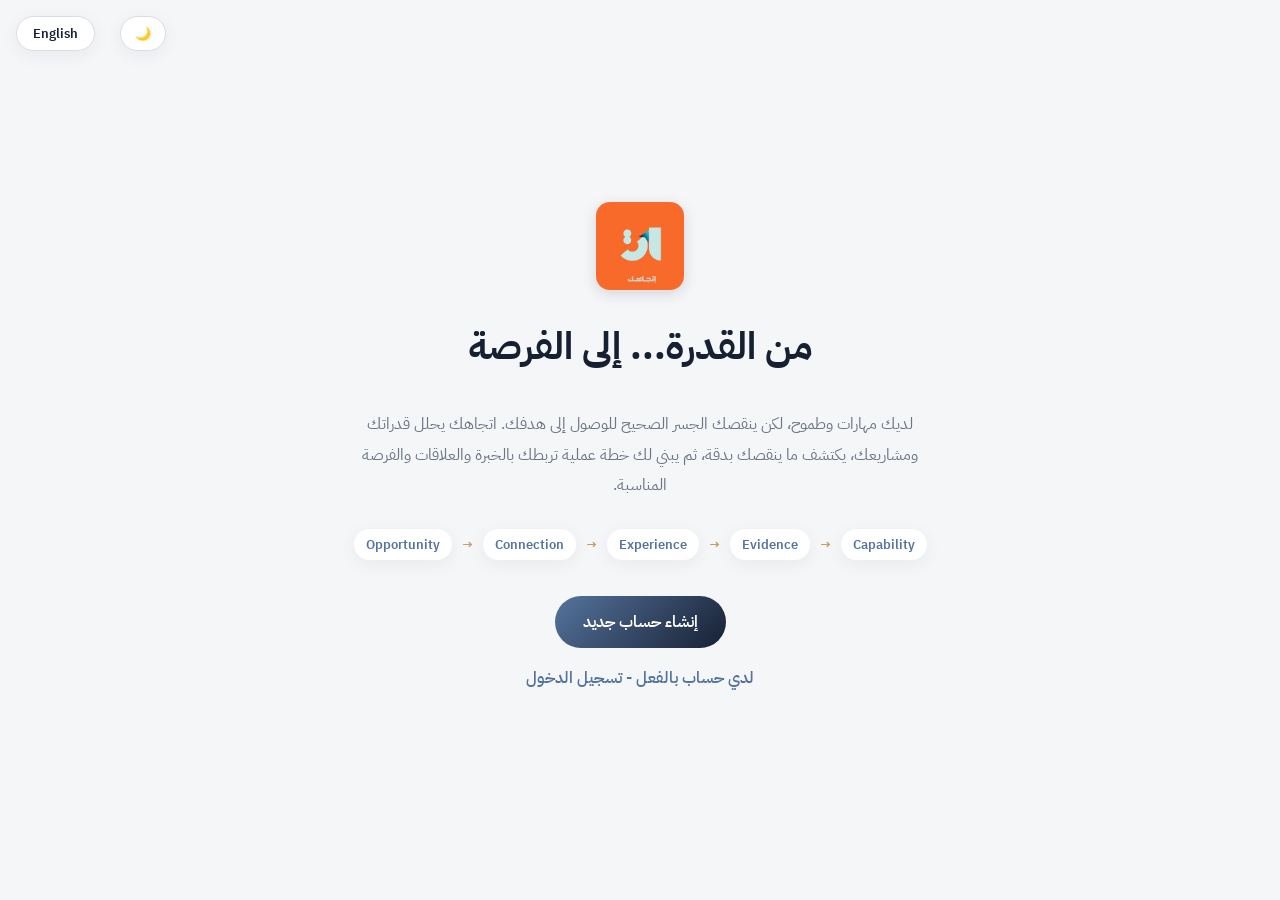
<file: frontend/index.html>
<!DOCTYPE html>
<html lang="ar" dir="rtl">
<head>
<meta charset="UTF-8">
<meta name="viewport" content="width=device-width, initial-scale=1.0">
<title>اتجاهك | From Potential to Opportunity</title>
<link rel="icon" type="image/png" href="assets/favicon.png">
<link rel="preconnect" href="https://fonts.googleapis.com">
<link href="https://fonts.googleapis.com/css2?family=IBM+Plex+Sans+Arabic:wght@400;500;600;700&display=swap" rel="stylesheet">
<link rel="stylesheet" href="style.css">
</head>
<body>

<!-- ============ شاشة الترحيب / Landing ============ -->
<section id="view-landing" class="view active">
  <div class="landing-wrap">
    <button class="lang-toggle">English</button>
    <button class="theme-toggle">🌙</button>
    <div class="landing-brand">
      <img src="assets/logo.png" alt="اتجاهك" class="brand-logo-img brand-logo-lg">
    </div>
    <h1 class="landing-title" data-i18n="landing_title">From Potential to Opportunity</h1>
    <p class="landing-sub" data-i18n="landing_sub"></p>
    <div class="landing-flow">
      <span>Capability</span><span class="arrow">→</span>
      <span>Evidence</span><span class="arrow">→</span>
      <span>Experience</span><span class="arrow">→</span>
      <span>Connection</span><span class="arrow">→</span>
      <span>Opportunity</span>
    </div>
    <div class="landing-actions">
      <button class="btn-primary btn-lg" id="btn-start" data-i18n="btn_signup">Create Account</button>
      <button class="btn-ghost btn-lg" id="btn-goto-login" data-i18n="btn_goto_login">Log In</button>
    </div>
  </div>
</section>

<!-- ============ شاشة إنشاء حساب ============ -->
<section id="view-signup" class="view">
  <div class="auth-wrap">
    <div class="landing-brand center"><img src="assets/logo.png" alt="اتجاهك" class="brand-logo-img brand-logo-md"></div>
    <div class="card auth-card">
      <h2 class="auth-title" data-i18n="signup_title"></h2>
      <p class="muted" data-i18n="signup_sub"></p>
      <form id="signup-form">
        <label><span data-i18n="field_name"></span>
          <input type="text" id="su-name" required>
        </label>
        <label><span data-i18n="field_email"></span>
          <input type="email" id="su-email" required>
        </label>
        <label><span data-i18n="field_major"></span>
          <input type="text" id="su-major">
        </label>
        <label><span data-i18n="field_password"></span>
          <input type="password" id="su-password" minlength="6" required>
        </label>
        <div id="signup-error" class="form-error"></div>
        <button type="submit" class="btn-primary btn-lg btn-block" data-i18n="btn_create_account"></button>
      </form>
      <p class="switch-auth"><span data-i18n="switch_have_account"></span> <a href="#" id="link-goto-login" data-i18n="link_login"></a></p>
    </div>
  </div>
</section>

<!-- ============ شاشة تسجيل الدخول ============ -->
<section id="view-login" class="view">
  <div class="auth-wrap">
    <div class="landing-brand center"><img src="assets/logo.png" alt="اتجاهك" class="brand-logo-img brand-logo-md"></div>
    <div class="card auth-card">
      <h2 class="auth-title" data-i18n="login_title"></h2>
      <p class="muted" data-i18n="login_sub"></p>
      <form id="login-form">
        <label><span data-i18n="field_email"></span>
          <input type="email" id="li-email" required>
        </label>
        <label><span data-i18n="field_password_simple"></span>
          <input type="password" id="li-password" required>
        </label>
        <div id="login-error" class="form-error"></div>
        <button type="submit" class="btn-primary btn-lg btn-block" data-i18n="btn_login"></button>
      </form>
      <p class="switch-auth"><span data-i18n="switch_no_account"></span> <a href="#" id="link-goto-signup" data-i18n="link_signup"></a></p>
    </div>
  </div>
</section>

<script src="i18n.js"></script>
<script src="theme.js"></script>
<script src="config.js"></script>
<script src="index.js"></script>
</body>
</html>
</file>
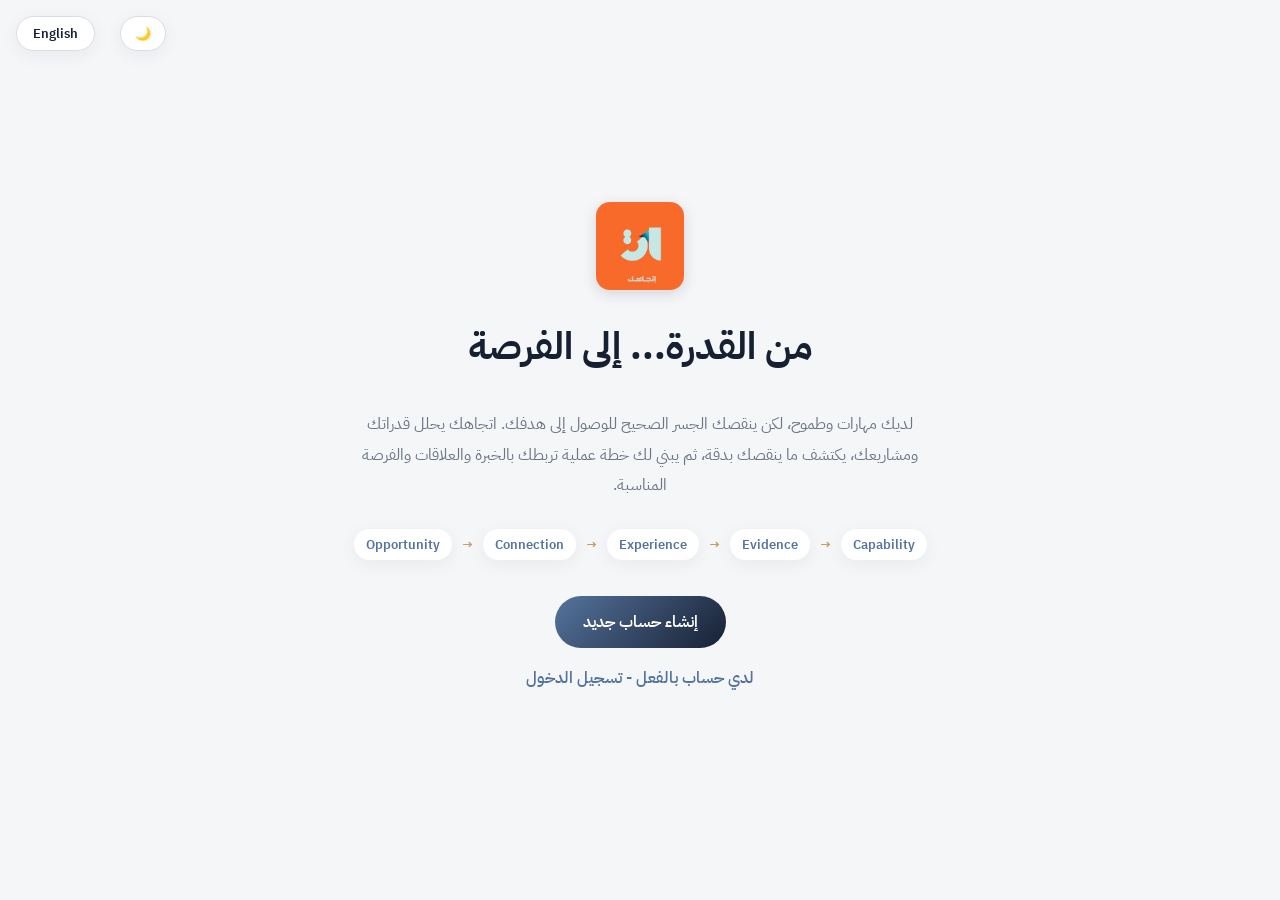
<file: frontend/analyze.html>
<!DOCTYPE html>
<html lang="ar" dir="rtl">
<head>
<meta charset="UTF-8">
<meta name="viewport" content="width=device-width, initial-scale=1.0">
<title>تحليل جديد | اتجاهك</title>
<link rel="icon" type="image/png" href="assets/favicon.png">
<link rel="preconnect" href="https://fonts.googleapis.com">
<link href="https://fonts.googleapis.com/css2?family=IBM+Plex+Sans+Arabic:wght@400;500;600;700&display=swap" rel="stylesheet">
<link rel="stylesheet" href="style.css">
</head>
<body>

<div class="onboarding-wrap">
  <div class="onboarding-header">
    <button class="lang-toggle" style="position:fixed; top:16px; left:16px;">English</button>
    <button class="theme-toggle" style="position:fixed; top:16px; left:120px;">🌙</button>
    <a href="home.html"><img src="assets/logo.png" alt="اتجاهك" class="brand-logo-img brand-logo-md"></a>
    <h2 data-i18n="onboarding_title"></h2>
    <p class="muted" data-i18n="onboarding_sub"></p>
  </div>

  <form id="profile-form">
    <div class="card">
      <h3 class="section-title" data-i18n="section_connect"></h3>
      <div class="connect-row">
        <div class="connect-item">
          <div class="connect-info">
            <strong>GitHub</strong>
            <span id="github-status-text" class="muted" data-i18n="connect_github_status_off"></span>
          </div>
          <button type="button" class="btn-ghost" id="btn-connect-github" data-i18n="btn_connect_github"></button>
        </div>
        <div class="connect-item">
          <div class="connect-info">
            <strong>LinkedIn</strong>
            <span id="linkedin-status-text" class="muted" data-i18n="connect_linkedin_status_off"></span>
          </div>
          <button type="button" class="btn-ghost" id="btn-connect-linkedin" data-i18n="btn_connect_linkedin"></button>
        </div>
      </div>
    </div>

    <div class="card">
      <h3 class="section-title" data-i18n="section_goal"></h3>
      <label>
        <span data-i18n="field_goal_label"></span>
        <select id="f-goal" required></select>
      </label>
      <div id="custom-goal-box" class="custom-goal-box" style="display:none;">
        <label>
          <span data-i18n="custom_goal_label"></span>
          <div class="custom-goal-row">
            <input type="text" id="custom-goal-text" data-i18n-placeholder="custom_goal_placeholder">
            <button type="button" class="btn-primary" id="btn-generate-goal" data-i18n="btn_analyze_goal"></button>
          </div>
        </label>
        <div id="custom-goal-status" class="muted" style="font-size:12px;"></div>
      </div>
    </div>

    <div class="card">
      <div class="section-header-row">
        <h3 class="section-title" data-i18n="section_skills"></h3>
        <button type="button" class="btn-ghost" data-add="skill" data-i18n="btn_add_skill"></button>
      </div>
      <div id="skills-list" class="repeat-list"></div>
    </div>

    <div class="card">
      <div class="section-header-row">
        <h3 class="section-title" data-i18n="section_projects"></h3>
        <button type="button" class="btn-ghost" data-add="project" data-i18n="btn_add_project"></button>
      </div>
      <div id="projects-list" class="repeat-list"></div>
    </div>

    <div class="card">
      <div class="section-header-row">
        <h3 class="section-title" data-i18n="section_certs"></h3>
        <button type="button" class="btn-ghost" data-add="certificate" data-i18n="btn_add_cert"></button>
      </div>
      <div id="certificates-list" class="repeat-list"></div>
    </div>

    <button type="submit" class="btn-primary btn-lg btn-block" id="btn-analyze" data-i18n="btn_analyze"></button>
  </form>
</div>

<!-- قوالب مخفية -->
<template id="tpl-skill">
  <div class="repeat-item">
    <input type="text" placeholder="اسم المهارة (مثال: Python)" class="skill-name">
    <select class="skill-level">
      <option value="1">1</option><option value="2">2</option><option value="3" selected>3</option>
      <option value="4">4</option><option value="5">5</option>
    </select>
    <button type="button" class="btn-remove" title="حذف">✕</button>
  </div>
</template>
<template id="tpl-project">
  <div class="repeat-item project-item">
    <input type="text" placeholder="عنوان المشروع" class="project-title">
    <input type="text" placeholder="الوسوم (مفصولة بفاصلة): python, computer_vision" class="project-tags">
    <label class="checkbox-inline"><input type="checkbox" class="project-repo"> له مستودع GitHub / رابط فعلي</label>
    <button type="button" class="btn-remove" title="حذف">✕</button>
  </div>
</template>
<template id="tpl-certificate">
  <div class="repeat-item">
    <input type="text" placeholder="اسم الشهادة" class="cert-title">
    <input type="text" placeholder="الوسوم: machine_learning" class="cert-tags">
    <button type="button" class="btn-remove" title="حذف">✕</button>
  </div>
</template>

<script src="i18n.js"></script>
<script src="theme.js"></script>
<script src="config.js"></script>
<script src="common.js"></script>
<script src="analyze.js"></script>
</body>
</html>
</file>
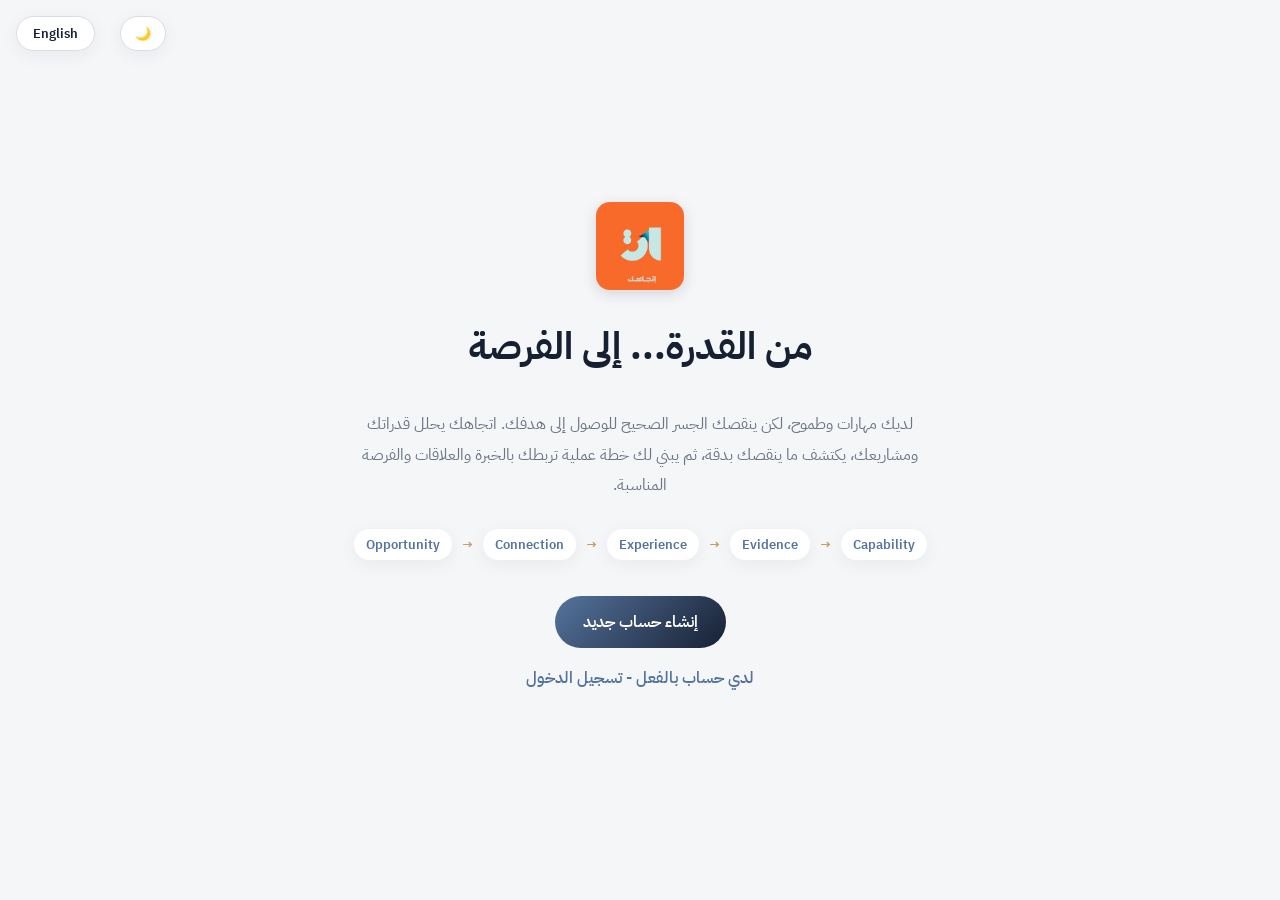
<file: frontend/bridge.html>
<!DOCTYPE html>
<html lang="ar" dir="rtl">
<head>
<meta charset="UTF-8">
<meta name="viewport" content="width=device-width, initial-scale=1.0">
<title>الجسر | اتجاهك</title>
<link rel="icon" type="image/png" href="assets/favicon.png">
<link rel="preconnect" href="https://fonts.googleapis.com">
<link href="https://fonts.googleapis.com/css2?family=IBM+Plex+Sans+Arabic:wght@400;500;600;700&display=swap" rel="stylesheet">
<link rel="stylesheet" href="style.css">
</head>
<body>
<div id="layout-root"></div>

<script src="i18n.js"></script>
<script src="theme.js"></script>
<script src="config.js"></script>
<script src="common.js"></script>
<script>
(async function init() {
  const user = await requireAuth();
  if (!user) return;
  renderShell("bridge", user);
  const main = document.getElementById("page-main");
  const isEn = () => (typeof CURRENT_LANG !== "undefined" && CURRENT_LANG === "en");

  try {
    const res = await fetch(`${API_BASE}/analyze/last`, { headers: authHeaders() });
    if (res.status === 404) {
      main.innerHTML = `<div class="card" style="text-align:center; padding:40px;"><p class="muted">${isEn() ? "No analysis yet." : "لا يوجد تحليل بعد."}</p><a href="analyze.html" class="btn-primary">${isEn() ? "Start Analysis" : "ابدئي التحليل"}</a></div>`;
      return;
    }
    if (!res.ok) throw new Error("failed");
    const analysis = await res.json();

    const bridgeHtml = analysis.bridge.map(step => `
      <li>
        <div class="step-num">${step.order}</div>
        <div class="step-body">
          <strong>${bi(step, "title_ar", "title_en")}</strong>
          <span>${bi(step, "description_ar", "description_en")}</span>
        </div>
      </li>`).join("");

    main.innerHTML = `
      <h2 style="color:var(--navy); margin-bottom:16px;">🌉 ${isEn() ? "Your Smart Plan" : "خطتك الذكية"}</h2>
      <div class="card"><ol class="bridge-steps">${bridgeHtml}</ol></div>`;
  } catch (err) {
    main.innerHTML = `<div class="empty-hint">${isEn() ? "Error loading data." : "خطأ بتحميل البيانات."}</div>`;
  }
})();
</script>
</body>
</html>
</file>
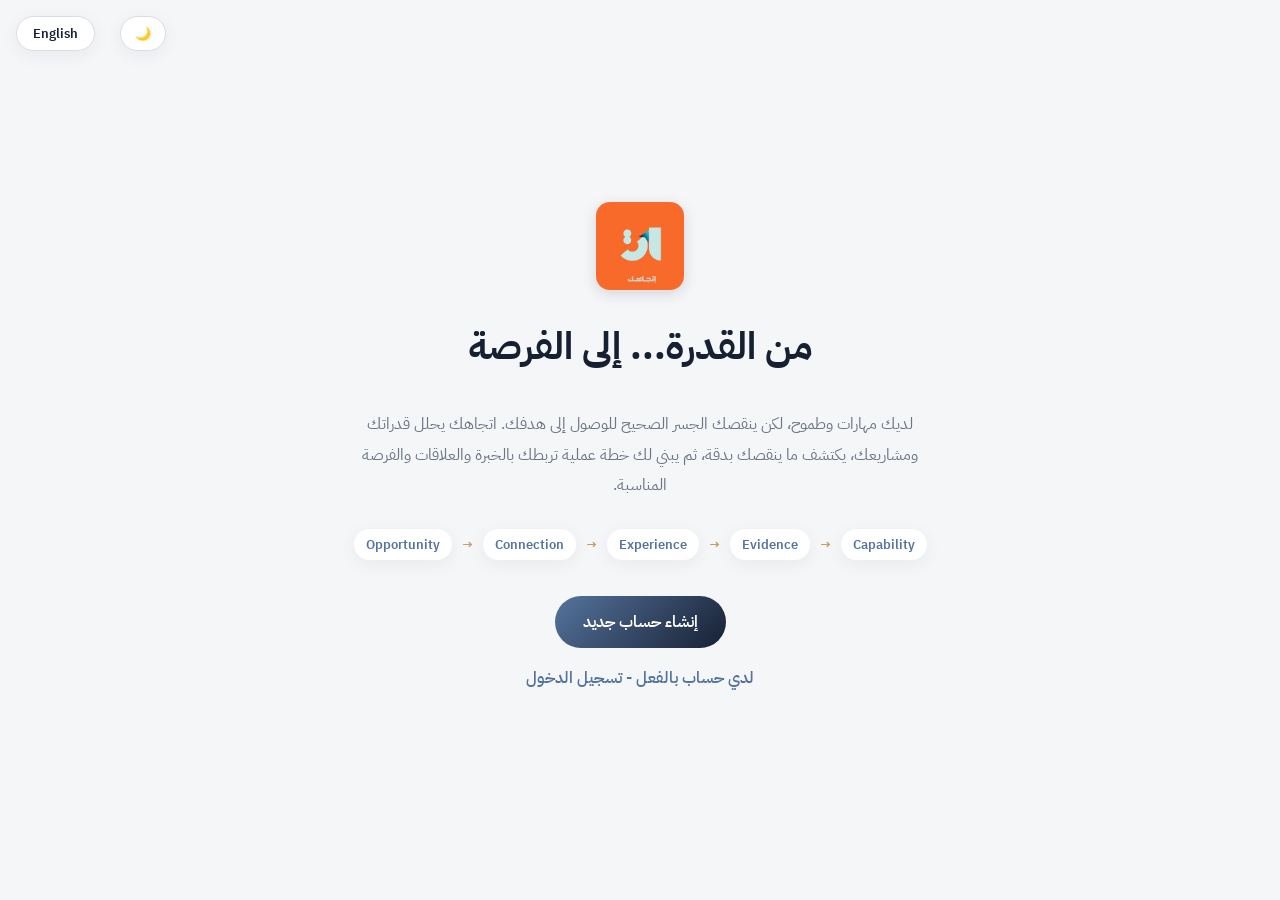
<file: frontend/competitions.html>
<!DOCTYPE html>
<html lang="ar" dir="rtl">
<head>
<meta charset="UTF-8">
<meta name="viewport" content="width=device-width, initial-scale=1.0">
<title>المسابقات | اتجاهك</title>
<link rel="icon" type="image/png" href="assets/favicon.png">
<link rel="preconnect" href="https://fonts.googleapis.com">
<link href="https://fonts.googleapis.com/css2?family=IBM+Plex+Sans+Arabic:wght@400;500;600;700&display=swap" rel="stylesheet">
<link rel="stylesheet" href="style.css">
</head>
<body>
<div id="layout-root"></div>

<script src="i18n.js"></script>
<script src="theme.js"></script>
<script src="config.js"></script>
<script src="common.js"></script>
<script>
(async function init() {
  const user = await requireAuth();
  if (!user) return;
  renderShell("competitions", user);
  const main = document.getElementById("page-main");
  const isEn = () => (typeof CURRENT_LANG !== "undefined" && CURRENT_LANG === "en");

  main.innerHTML = `<h2 style="color:var(--navy); margin-bottom:16px;" data-i18n="section_competitions_title"></h2><div class="card"><div id="competitions-list" class="comp-list"></div></div>`;
  if (typeof applyTranslations === "function") applyTranslations();

  await loadCompetitions();

  async function loadCompetitions() {
    const wrap = document.getElementById("competitions-list");
    wrap.innerHTML = `<div class="empty-hint">...</div>`;
    try {
      const res = await fetch(`${API_BASE}/competitions`, { headers: authHeaders() });
      if (!res.ok) throw new Error("failed");
      const competitions = await res.json();
      renderCompetitions(competitions);
    } catch (err) {
      wrap.innerHTML = `<div class="empty-hint">${isEn() ? "Couldn't load competitions." : "تعذّر جلب المسابقات."}</div>`;
    }
  }

  function renderCompetitions(competitions) {
    const wrap = document.getElementById("competitions-list");
    if (!competitions || competitions.length === 0) {
      wrap.innerHTML = `<div class="empty-hint">${isEn() ? "No open competitions right now." : "لا توجد مسابقات مفتوحة حاليًا."}</div>`;
      return;
    }
    const labels = isEn()
      ? { match: "Match", registered: "Registered", participated: "Participated Before", organizer: "Organizer", clear: "Clear", people: "registered" }
      : { match: "تطابق", registered: "مسجّل", participated: "شاركت سابقًا", organizer: "مشرف/منظّم", clear: "إلغاء التعليم", people: "مسجّل" };

    wrap.innerHTML = competitions.map(c => `
      <div class="comp-card" data-comp-id="${c.id}" data-comp-title="${escapeHtml(c.title)}">
        <div class="comp-top">
          <div>
            <div class="comp-title"><a href="${c.url}" target="_blank" rel="noopener">${c.title}</a></div>
            <div class="comp-org">${c.organizer} · ${c.location}</div>
          </div>
          ${c.match_score > 0 ? `<div class="comp-match-badge">${labels.match} ${c.match_score}%</div>` : ""}
        </div>
        <div class="comp-meta">
          <span>📅 <strong>${c.dates}</strong></span>
          <span>⏳ ${c.time_left}</span>
          <span>💰 <strong>${c.prize}</strong></span>
          <span>👥 ${c.registrations_count} ${labels.people}</span>
        </div>
        <div class="comp-actions">
          <button type="button" class="status-btn ${c.my_status === 'registered' ? 'active-registered' : ''}" data-status="registered">${labels.registered}</button>
          <button type="button" class="status-btn ${c.my_status === 'participated' ? 'active-participated' : ''}" data-status="participated">${labels.participated}</button>
          <button type="button" class="status-btn ${c.my_status === 'organizer' ? 'active-organizer' : ''}" data-status="organizer">${labels.organizer}</button>
          ${c.my_status ? `<button type="button" class="status-clear" data-status="null">${labels.clear}</button>` : ""}
        </div>
      </div>
    `).join("");

    wrap.querySelectorAll(".status-btn, .status-clear").forEach(btn => {
      btn.addEventListener("click", () => updateCompetitionStatus(btn, labels));
    });
  }

  async function updateCompetitionStatus(btnEl, labels) {
    const card = btnEl.closest(".comp-card");
    const competitionId = card.dataset.compId;
    const competitionTitle = card.dataset.compTitle;
    const newStatus = btnEl.dataset.status === "null" ? null : btnEl.dataset.status;

    try {
      const res = await fetch(`${API_BASE}/competitions/status`, {
        method: "POST",
        headers: { "Content-Type": "application/json", ...authHeaders() },
        body: JSON.stringify({ competition_id: competitionId, competition_title: competitionTitle, status: newStatus }),
      });
      if (!res.ok) throw new Error("failed");
      const data = await res.json();

      card.querySelectorAll(".status-btn").forEach(b => {
        b.classList.remove("active-registered", "active-participated", "active-organizer");
        if (data.status && b.dataset.status === data.status) b.classList.add(`active-${data.status}`);
      });
      let clearBtn = card.querySelector(".status-clear");
      if (data.status && !clearBtn) {
        clearBtn = document.createElement("button");
        clearBtn.type = "button";
        clearBtn.className = "status-clear";
        clearBtn.dataset.status = "null";
        clearBtn.textContent = labels.clear;
        clearBtn.addEventListener("click", () => updateCompetitionStatus(clearBtn, labels));
        card.querySelector(".comp-actions").appendChild(clearBtn);
      } else if (!data.status && clearBtn) {
        clearBtn.remove();
      }
    } catch (err) {
      alert(isEn() ? "Failed to save status" : "فشل حفظ الحالة");
    }
  }
})();
</script>
</body>
</html>
</file>
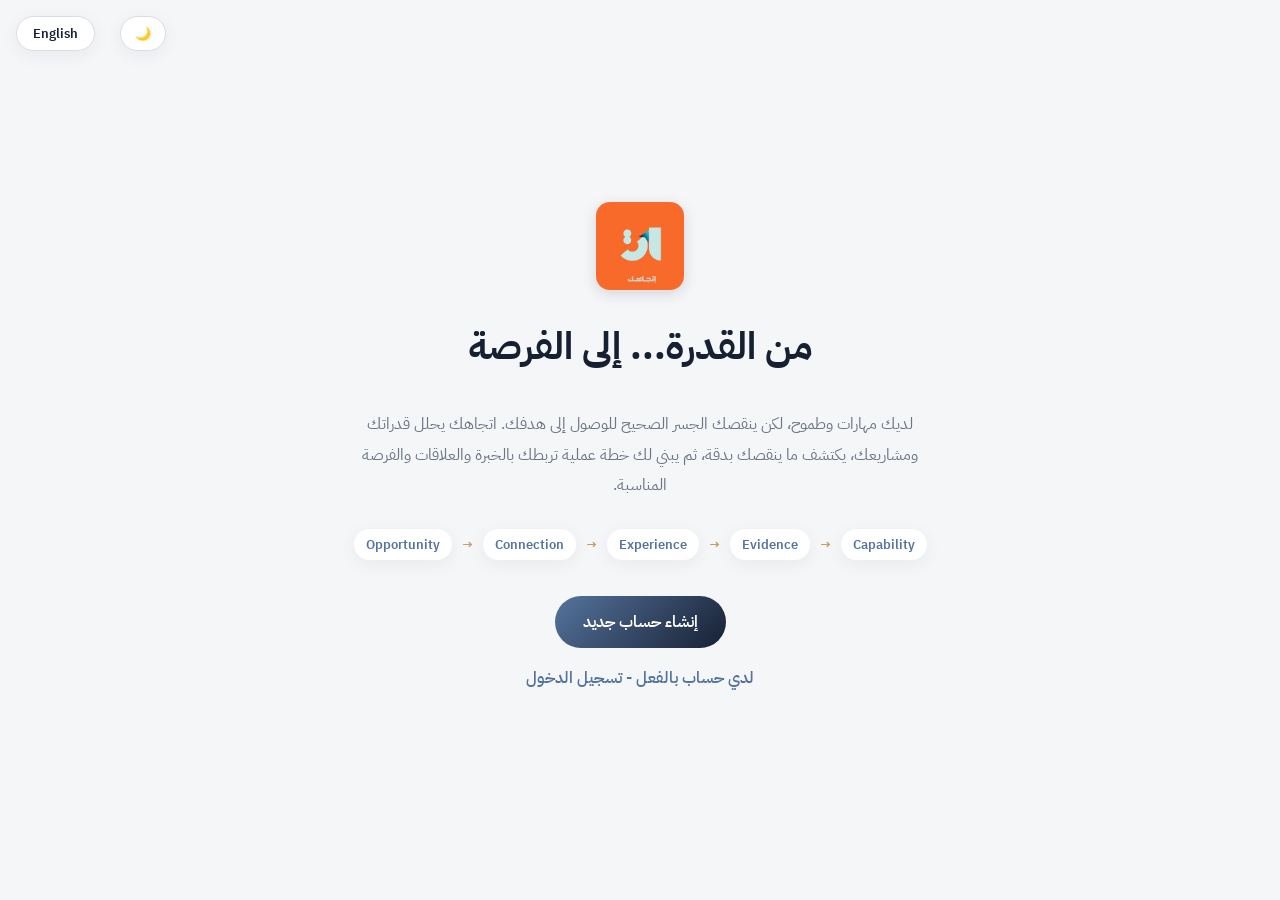
<file: frontend/connections.html>
<!DOCTYPE html>
<html lang="ar" dir="rtl">
<head>
<meta charset="UTF-8">
<meta name="viewport" content="width=device-width, initial-scale=1.0">
<title>العلاقات | اتجاهك</title>
<link rel="icon" type="image/png" href="assets/favicon.png">
<link rel="preconnect" href="https://fonts.googleapis.com">
<link href="https://fonts.googleapis.com/css2?family=IBM+Plex+Sans+Arabic:wght@400;500;600;700&display=swap" rel="stylesheet">
<link rel="stylesheet" href="style.css">
</head>
<body>
<div id="layout-root"></div>

<script src="i18n.js"></script>
<script src="theme.js"></script>
<script src="config.js"></script>
<script src="common.js"></script>
<script>
(async function init() {
  const user = await requireAuth();
  if (!user) return;
  renderShell("connections", user);
  const main = document.getElementById("page-main");
  const isEn = () => (typeof CURRENT_LANG !== "undefined" && CURRENT_LANG === "en");

  try {
    const res = await fetch(`${API_BASE}/analyze/last`, { headers: authHeaders() });
    if (res.status === 404) {
      main.innerHTML = `<div class="card" style="text-align:center; padding:40px;"><p class="muted">${isEn() ? "No analysis yet." : "لا يوجد تحليل بعد."}</p><a href="analyze.html" class="btn-primary">${isEn() ? "Start Analysis" : "ابدئي التحليل"}</a></div>`;
      return;
    }
    if (!res.ok) throw new Error("failed");
    const analysis = await res.json();

    const connHtml = analysis.connections.length === 0
      ? `<div class="empty-hint">${isEn() ? "Add more projects for suggestions." : "أضيفي مشاريع أكثر للاقتراحات."}</div>`
      : analysis.connections.map(c => `
        <div class="person-card">
          <div class="person-icon">${c.icon}</div>
          <div class="person-body">
            <strong>${bi(c, "name_ar", "name_en")}</strong>
            <span class="role">${bi(c, "role_ar", "role_en")}</span>
            <span class="reason">${bi(c, "reason_ar", "reason_en")}</span>
          </div>
          <div class="match-badge">${c.match_score}%</div>
        </div>`).join("");

    main.innerHTML = `
      <h2 style="color:var(--navy); margin-bottom:16px;">🤝 ${isEn() ? "Suggested Connections" : "أشخاص مقترحون للتواصل"}</h2>
      <div class="card"><div class="people-list">${connHtml}</div></div>`;
  } catch (err) {
    main.innerHTML = `<div class="empty-hint">${isEn() ? "Error loading data." : "خطأ بتحميل البيانات."}</div>`;
  }
})();
</script>
</body>
</html>
</file>
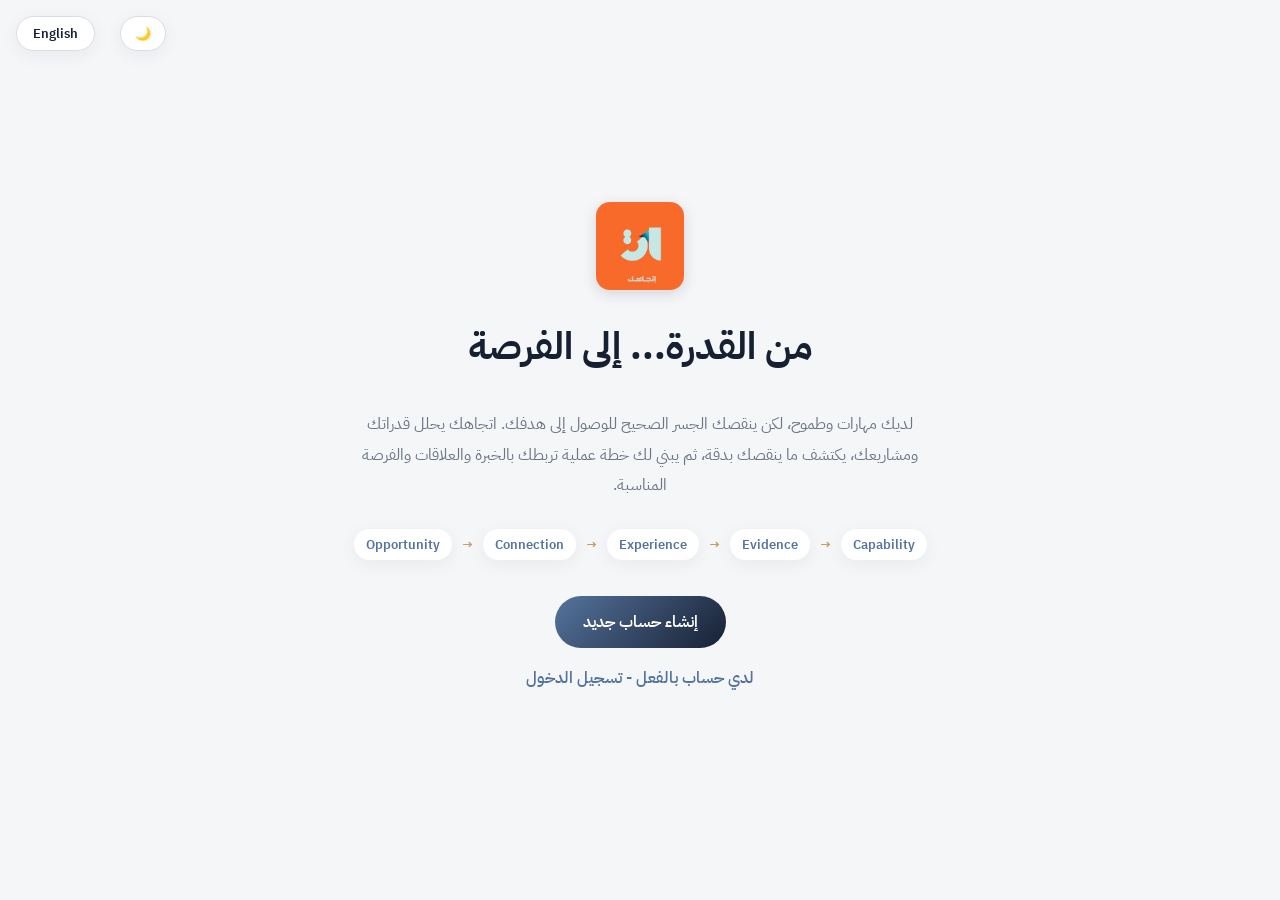
<file: frontend/contact.html>
<!DOCTYPE html>
<html lang="ar" dir="rtl">
<head>
<meta charset="UTF-8">
<meta name="viewport" content="width=device-width, initial-scale=1.0">
<title>تواصل معنا | اتجاهك</title>
<link rel="icon" type="image/png" href="assets/favicon.png">
<link rel="preconnect" href="https://fonts.googleapis.com">
<link href="https://fonts.googleapis.com/css2?family=IBM+Plex+Sans+Arabic:wght@400;500;600;700&display=swap" rel="stylesheet">
<link rel="stylesheet" href="style.css">
<style>
  .contact-list{display:flex; flex-direction:column; gap:14px;}
  .contact-item{
    display:flex; align-items:center; gap:14px; padding:16px; border-radius:12px;
    background:#FAFAFC; border:1px solid #EEF0F4; text-decoration:none; color:inherit;
    transition:transform .15s ease, box-shadow .15s ease;
  }
  .contact-item:hover{transform:translateY(-2px); box-shadow:var(--shadow);}
  .contact-icon{
    width:44px; height:44px; border-radius:12px; display:flex; align-items:center; justify-content:center;
    font-size:20px; flex-shrink:0; color:#fff;
  }
  .contact-icon.linkedin{background:#0A66C2;}
  .contact-icon.instagram{background:linear-gradient(45deg,#f09433,#e6683c,#dc2743,#cc2366,#bc1888);}
  .contact-icon.email{background:var(--blue);}
  .contact-body strong{display:block; color:var(--navy); font-size:14px;}
  .contact-body span{display:block; color:var(--text-muted); font-size:13px; margin-top:2px;}
</style>
</head>
<body>
<div id="layout-root"></div>

<script src="i18n.js"></script>
<script src="theme.js"></script>
<script src="config.js"></script>
<script src="common.js"></script>
<script>
(async function init() {
  const user = await requireAuth();
  if (!user) return;
  renderShell("contact", user);
  const main = document.getElementById("page-main");
  const isEn = () => (typeof CURRENT_LANG !== "undefined" && CURRENT_LANG === "en");

  // ============================================================
  // ⚠️ عدّلي القيم الثلاثة هذي بمعلوماتك الحقيقية
  // ============================================================
  const LINKEDIN_URL = "https://linkedin.com/company/etijahak";
  const INSTAGRAM_URL = "https://instagram.com/etijahak";
  const CONTACT_EMAIL = "contact@etijahak.com";
  // ============================================================

  main.innerHTML = `
    <h2 style="color:var(--navy); margin-bottom:6px;">${isEn() ? "Contact Us" : "تواصل معنا"}</h2>
    <p class="muted" style="margin-bottom:20px;">${isEn() ? "We'd love to hear from you — reach out through any of these channels." : "يسعدنا تواصلك معنا — تقدرين تتواصلين عبر أي من هذي القنوات."}</p>

    <div class="card">
      <div class="contact-list">
        <a href="${LINKEDIN_URL}" target="_blank" rel="noopener" class="contact-item">
          <div class="contact-icon linkedin">in</div>
          <div class="contact-body">
            <strong>LinkedIn</strong>
            <span>${isEn() ? "Follow our page for updates" : "تابعي صفحتنا لآخر التحديثات"}</span>
          </div>
        </a>

        <a href="${INSTAGRAM_URL}" target="_blank" rel="noopener" class="contact-item">
          <div class="contact-icon instagram">📷</div>
          <div class="contact-body">
            <strong>Instagram</strong>
            <span>${isEn() ? "Follow us for news and tips" : "تابعينا للأخبار والنصائح"}</span>
          </div>
        </a>

        <a href="mailto:${CONTACT_EMAIL}" class="contact-item">
          <div class="contact-icon email">✉️</div>
          <div class="contact-body">
            <strong>${isEn() ? "Email" : "البريد الإلكتروني"}</strong>
            <span>${CONTACT_EMAIL}</span>
          </div>
        </a>
      </div>
    </div>
  `;
})();
</script>
</body>
</html>
</file>
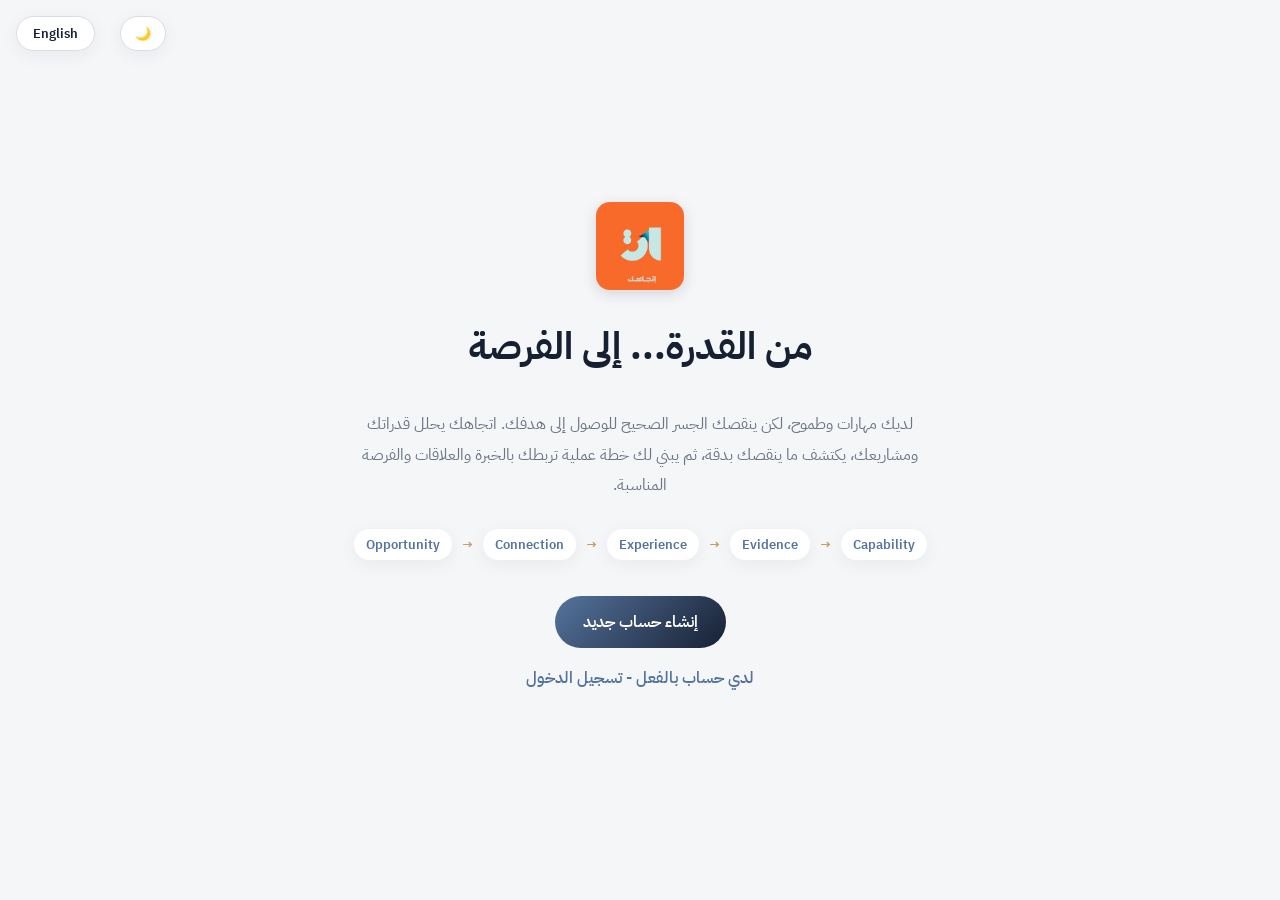
<file: frontend/home.html>
<!DOCTYPE html>
<html lang="ar" dir="rtl">
<head>
<meta charset="UTF-8">
<meta name="viewport" content="width=device-width, initial-scale=1.0">
<title>الرئيسية | اتجاهك</title>
<link rel="icon" type="image/png" href="assets/favicon.png">
<link rel="preconnect" href="https://fonts.googleapis.com">
<link href="https://fonts.googleapis.com/css2?family=IBM+Plex+Sans+Arabic:wght@400;500;600;700&display=swap" rel="stylesheet">
<link rel="stylesheet" href="style.css">
</head>
<body>

<div id="layout-root"></div>

<script src="i18n.js"></script>
<script src="theme.js"></script>
<script src="config.js"></script>
<script src="common.js"></script>
<script>
(async function init() {
  const user = await requireAuth();
  if (!user) return;
  renderShell("home", user);

  const main = document.getElementById("page-main");
  const isEn = () => (typeof CURRENT_LANG !== "undefined" && CURRENT_LANG === "en");

  main.innerHTML = `<div class="empty-hint">...</div>`;

  try {
    const res = await fetch(`${API_BASE}/analyze/last`, { headers: authHeaders() });

    if (res.status === 404) {
      // لا يوجد تحليل سابق بعد — نرحّب بالمستخدم ونعرض دعوة لبدء أول تحليل
      main.innerHTML = `
        <div class="greeting">
          <h2>${isEn() ? "Welcome" : "أهلًا وسهلًا"}, ${user.name} 👋</h2>
          <p class="muted">${isEn() ? "You haven't run an analysis yet. Start now to discover your gaps and build your bridge to opportunity." : "لسا ما سويتِ أي تحليل. ابدئي الآن لتكتشفي فجواتك وتبنين جسرك نحو الفرصة."}</p>
        </div>
        <div class="card" style="text-align:center; padding:48px 24px;">
          <div style="font-size:40px; margin-bottom:12px;">🌉</div>
          <h3 class="section-title" style="justify-content:center;">${isEn() ? "Start your first analysis" : "ابدئي تحليلك الأول"}</h3>
          <p class="muted" style="margin-bottom:20px;">${isEn() ? "Add your skills and projects, choose a goal, and let AI build your plan." : "أضيفي مهاراتك ومشاريعك، اختاري هدفًا، ودعي الذكاء الاصطناعي يبني خطتك."}</p>
          <a href="analyze.html" class="btn-primary btn-lg">${isEn() ? "Start Analysis 🌉" : "ابدئي التحليل 🌉"}</a>
        </div>
      `;
      return;
    }

    if (!res.ok) throw new Error("failed");
    const analysis = await res.json();
    const goalName = bi(analysis, "goal_name_ar", "goal_name_en");
    const readiness = analysis.overall_readiness;

    main.innerHTML = `
      <div class="greeting">
        <h2><span data-i18n="greeting_hi"></span> ${user.name} 👋</h2>
        <p class="muted"><span data-i18n="greeting_goal"></span> <strong>${goalName}</strong></p>
      </div>

      <div class="summary-row">
        <div class="card summary-card">
          <h4 class="section-title" data-i18n="summary_goal"></h4>
          <p class="summary-value">${goalName}</p>
        </div>
        <div class="card summary-card readiness-card">
          <h4 class="section-title" data-i18n="summary_readiness"></h4>
          <div class="ring-wrap">
            <svg viewBox="0 0 120 120" class="ring">
              <circle cx="60" cy="60" r="52" class="ring-bg"></circle>
              <circle cx="60" cy="60" r="52" class="ring-fg" id="ring-fg"></circle>
            </svg>
            <div class="ring-label">${readiness}%</div>
          </div>
        </div>
        <div class="card summary-card">
          <h4 class="section-title" data-i18n="summary_gaps"></h4>
          <p class="summary-value">${analysis.gaps.length}</p>
        </div>
      </div>

      <div class="grid-dashboard">
        <a href="skills.html" class="card" style="text-decoration:none; display:block;">
          <h3 class="section-title">📊 ${isEn() ? "Your Skills" : "مهاراتك"}</h3>
          <p class="muted">${analysis.capabilities.length} ${isEn() ? "skills tracked" : "مهارة مرصودة"}</p>
        </a>
        <a href="bridge.html" class="card" style="text-decoration:none; display:block;">
          <h3 class="section-title">🌉 ${isEn() ? "Your Bridge Plan" : "خطتك (الجسر)"}</h3>
          <p class="muted">${analysis.bridge.length} ${isEn() ? "steps" : "خطوة"}</p>
        </a>
        <a href="connections.html" class="card" style="text-decoration:none; display:block;">
          <h3 class="section-title">🤝 ${isEn() ? "Connections" : "العلاقات المقترحة"}</h3>
          <p class="muted">${analysis.connections.length} ${isEn() ? "people" : "شخص"}</p>
        </a>
        <a href="opportunities.html" class="card" style="text-decoration:none; display:block;">
          <h3 class="section-title">🚀 ${isEn() ? "Opportunities" : "الفرص"}</h3>
          <p class="muted">${isEn() ? "View matched opportunities" : "شوفي الفرص المطابقة لك"}</p>
        </a>
        <a href="competitions.html" class="card" style="text-decoration:none; display:block;">
          <h3 class="section-title">🏆 ${isEn() ? "Competitions" : "المسابقات"}</h3>
          <p class="muted">${isEn() ? "Live hackathons from Devpost" : "هاكاثونات حقيقية من Devpost"}</p>
        </a>
        <a href="analyze.html" class="card" style="text-decoration:none; display:block;">
          <h3 class="section-title">↺ ${isEn() ? "New Analysis" : "تحليل جديد"}</h3>
          <p class="muted">${isEn() ? "Update your skills or change your goal" : "حدّثي مهاراتك أو غيّري هدفك"}</p>
        </a>
        <a href="contact.html" class="card" style="text-decoration:none; display:block;">
          <h3 class="section-title">📞 ${isEn() ? "Contact Us" : "تواصل معنا"}</h3>
          <p class="muted">${isEn() ? "LinkedIn, Instagram, Email" : "لنكدان، انستقرام، إيميل"}</p>
        </a>
      </div>
    `;

    const circumference = 326.7;
    const offset = circumference - (circumference * readiness) / 100;
    document.getElementById("ring-fg").style.strokeDashoffset = offset;
    if (typeof applyTranslations === "function") applyTranslations();
  } catch (err) {
    main.innerHTML = `<div class="empty-hint">${isEn() ? "Something went wrong loading your data." : "حدث خطأ أثناء تحميل بياناتك."}</div>`;
    console.error(err);
  }
})();
</script>
</body>
</html>
</file>
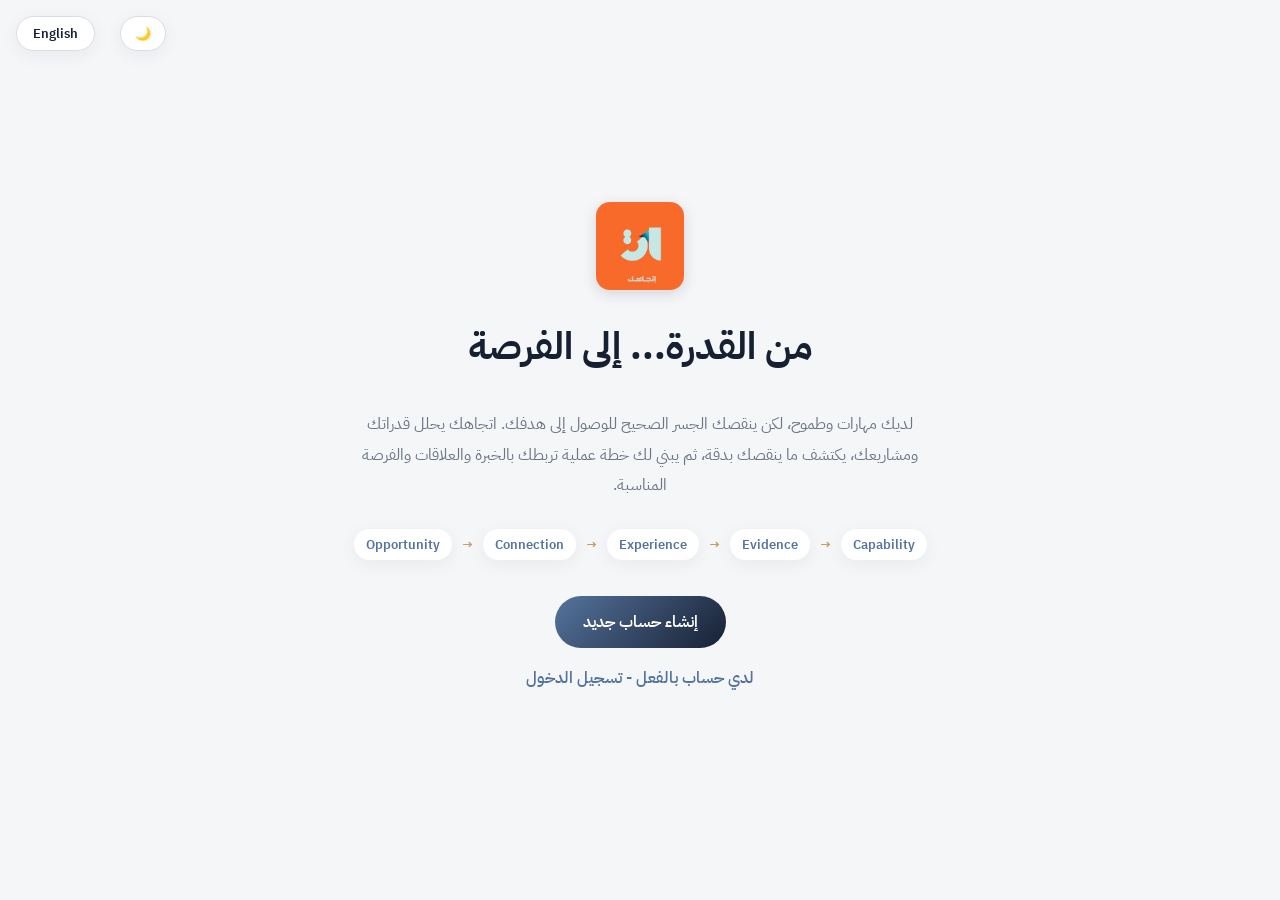
<file: frontend/messages.html>
<!DOCTYPE html>
<html lang="ar" dir="rtl">
<head>
<meta charset="UTF-8">
<meta name="viewport" content="width=device-width, initial-scale=1.0">
<title>الرسائل | اتجاهك</title>
<link rel="icon" type="image/png" href="assets/favicon.png">
<link rel="preconnect" href="https://fonts.googleapis.com">
<link href="https://fonts.googleapis.com/css2?family=IBM+Plex+Sans+Arabic:wght@400;500;600;700&display=swap" rel="stylesheet">
<link rel="stylesheet" href="style.css">
</head>
<body>
<div id="layout-root"></div>

<script src="i18n.js"></script>
<script src="theme.js"></script>
<script src="config.js"></script>
<script src="common.js"></script>
<script>
let activeConversationUsername = null;
let messagesPollInterval = null;

(async function init() {
  const user = await requireAuth();
  if (!user) return;
  renderShell("messages", user);
  const main = document.getElementById("page-main");
  const isEn = () => (typeof CURRENT_LANG !== "undefined" && CURRENT_LANG === "en");

  main.innerHTML = `
    <h2 style="color:var(--navy); margin-bottom:16px;" data-i18n="section_messages_title"></h2>
    <div class="card wide">
      <div class="messages-shell">
        <div class="conv-sidebar">
          <div class="conv-search">
            <input type="text" id="user-search-input" data-i18n-placeholder="user_search_placeholder">
            <div id="user-search-results" class="search-results"></div>
          </div>
          <div id="conversations-list" class="conv-list"></div>
        </div>
        <div class="conv-main">
          <div id="chat-empty" class="empty-hint" data-i18n="chat_placeholder"></div>
          <div id="chat-thread" style="display:none;">
            <div class="chat-header" id="chat-header"></div>
            <div class="chat-messages" id="chat-messages"></div>
            <form id="chat-form" class="chat-form">
              <input type="text" id="chat-input" data-i18n-placeholder="chat_input_placeholder" autocomplete="off">
              <button type="submit" class="btn-primary" data-i18n="btn_send"></button>
            </form>
          </div>
        </div>
      </div>
    </div>`;
  if (typeof applyTranslations === "function") applyTranslations();

  await loadConversations();

  document.getElementById("user-search-input").addEventListener("input", async (e) => {
    const q = e.target.value.trim();
    const resultsBox = document.getElementById("user-search-results");
    if (q.length < 2) { resultsBox.innerHTML = ""; return; }
    try {
      const res = await fetch(`${API_BASE}/users/search?q=${encodeURIComponent(q)}`, { headers: authHeaders() });
      if (!res.ok) return;
      const users = await res.json();
      resultsBox.innerHTML = users.length === 0
        ? `<div class="search-result-item muted">${isEn() ? "No results" : "لا نتائج"}</div>`
        : users.map(u => `<div class="search-result-item" data-username="${u.username}" data-name="${escapeHtml(u.name)}">${u.name} <span class="muted">(@${u.username})</span></div>`).join("");

      resultsBox.querySelectorAll(".search-result-item[data-username]").forEach(item => {
        item.addEventListener("click", () => {
          openConversation(item.dataset.username, item.dataset.name);
          document.getElementById("user-search-input").value = "";
          resultsBox.innerHTML = "";
        });
      });
    } catch (err) { /* صامت */ }
  });

  document.getElementById("chat-form").addEventListener("submit", async (e) => {
    e.preventDefault();
    const input = document.getElementById("chat-input");
    const content = input.value.trim();
    if (!content || !activeConversationUsername) return;
    input.value = "";
    try {
      const res = await fetch(`${API_BASE}/messages/send`, {
        method: "POST",
        headers: { "Content-Type": "application/json", ...authHeaders() },
        body: JSON.stringify({ to_username: activeConversationUsername, content }),
      });
      if (!res.ok) throw new Error("failed");
      await refreshThread();
      loadConversations();
    } catch (err) {
      alert(isEn() ? "Failed to send message" : "فشل إرسال الرسالة");
    }
  });

  // لو جاي من زر "تواصل معي" ببروفايل عام
  const params = new URLSearchParams(window.location.search);
  const composeWith = params.get("compose");
  if (composeWith) {
    window.history.replaceState({}, document.title, window.location.pathname);
    try {
      const res = await fetch(`${API_BASE}/users/search?q=${encodeURIComponent(composeWith)}`, { headers: authHeaders() });
      const users = res.ok ? await res.json() : [];
      const match = users.find(u => u.username === composeWith) || { username: composeWith, name: composeWith };
      openConversation(match.username, match.name);
    } catch (err) {
      openConversation(composeWith, composeWith);
    }
  }

  async function loadConversations() {
    try {
      const res = await fetch(`${API_BASE}/messages/conversations`, { headers: authHeaders() });
      if (!res.ok) return;
      const conversations = await res.json();
      const wrap = document.getElementById("conversations-list");
      wrap.innerHTML = conversations.length === 0
        ? `<div class="empty-hint" style="font-size:12px;">${isEn() ? "No conversations yet" : "لا توجد محادثات بعد"}</div>`
        : conversations.map(c => `
          <div class="conv-item ${c.username === activeConversationUsername ? 'active' : ''}" data-username="${c.username}" data-name="${escapeHtml(c.name)}">
            <div>
              <strong>${c.name} <span class="muted" style="font-weight:400; font-size:11px;">@${c.username}</span></strong>
              <span class="preview">${c.last_message}</span>
            </div>
            ${c.unread > 0 ? `<span class="conv-unread">${c.unread}</span>` : ""}
          </div>`).join("");
      wrap.querySelectorAll(".conv-item").forEach(item => {
        item.addEventListener("click", () => openConversation(item.dataset.username, item.dataset.name));
      });
    } catch (err) { /* صامت */ }
  }

  window.openConversation = async function (username, name) {
    activeConversationUsername = username;
    document.getElementById("chat-empty").style.display = "none";
    document.getElementById("chat-thread").style.display = "flex";
    document.getElementById("chat-thread").style.flexDirection = "column";
    document.getElementById("chat-header").innerHTML = `${escapeHtml(name)} <span class="muted" style="font-weight:400; font-size:12px;">@${username}</span>`;
    await refreshThread();
    loadConversations();
    loadUnreadBadge();
    if (messagesPollInterval) clearInterval(messagesPollInterval);
    messagesPollInterval = setInterval(refreshThread, 8000);
  };

  async function refreshThread() {
    if (!activeConversationUsername) return;
    try {
      const res = await fetch(`${API_BASE}/messages/with/${activeConversationUsername}`, { headers: authHeaders() });
      if (!res.ok) return;
      const data = await res.json();
      const wrap = document.getElementById("chat-messages");
      wrap.innerHTML = data.messages.map(m => `<div class="chat-bubble ${m.from_me ? 'mine' : 'theirs'}">${escapeHtml(m.content)}</div>`).join("");
      wrap.scrollTop = wrap.scrollHeight;
      loadUnreadBadge();
    } catch (err) { /* صامت */ }
  }
})();
</script>
</body>
</html>
</file>
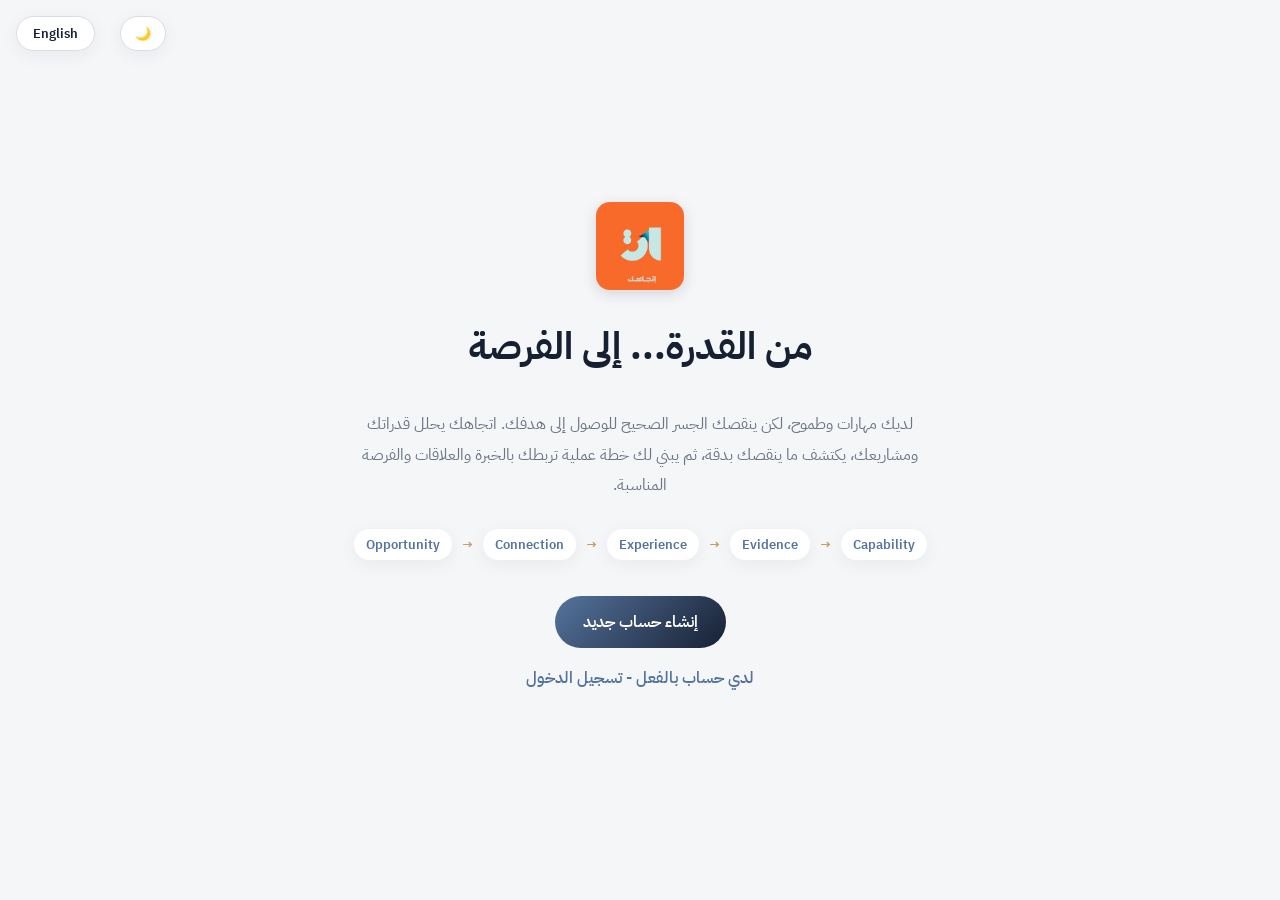
<file: frontend/opportunities.html>
<!DOCTYPE html>
<html lang="ar" dir="rtl">
<head>
<meta charset="UTF-8">
<meta name="viewport" content="width=device-width, initial-scale=1.0">
<title>الفرص | اتجاهك</title>
<link rel="icon" type="image/png" href="assets/favicon.png">
<link rel="preconnect" href="https://fonts.googleapis.com">
<link href="https://fonts.googleapis.com/css2?family=IBM+Plex+Sans+Arabic:wght@400;500;600;700&display=swap" rel="stylesheet">
<link rel="stylesheet" href="style.css">
</head>
<body>
<div id="layout-root"></div>

<script src="i18n.js"></script>
<script src="theme.js"></script>
<script src="config.js"></script>
<script src="common.js"></script>
<script>
(async function init() {
  const user = await requireAuth();
  if (!user) return;
  renderShell("opportunities", user);
  const main = document.getElementById("page-main");
  const isEn = () => (typeof CURRENT_LANG !== "undefined" && CURRENT_LANG === "en");

  try {
    const res = await fetch(`${API_BASE}/opportunities`, { headers: authHeaders() });
    if (res.status === 400) {
      main.innerHTML = `<div class="card" style="text-align:center; padding:40px;"><p class="muted">${isEn() ? "No analysis yet." : "لا يوجد تحليل بعد."}</p><a href="analyze.html" class="btn-primary">${isEn() ? "Start Analysis" : "ابدئي التحليل"}</a></div>`;
      return;
    }
    if (!res.ok) throw new Error("failed");
    const opportunities = await res.json();

    const oppHtml = (!opportunities || opportunities.length === 0)
      ? `<div class="empty-hint">${isEn() ? "No opportunities available right now." : "لا توجد فرص متاحة حاليًا."}</div>`
      : opportunities.map(o => `
        <div class="opp-card">
          <div class="opp-icon">${o.icon}</div>
          <div class="opp-body">
            <strong>${bi(o, "name_ar", "name_en")}</strong>
            <span class="type">${o.type}</span>
            <div class="reason">${bi(o, "reason_ar", "reason_en")}</div>
          </div>
          <div class="opp-match">${o.match_score}%</div>
        </div>`).join("");

    main.innerHTML = `
      <h2 style="color:var(--navy); margin-bottom:16px;">🚀 ${isEn() ? "Opportunities Matched for You" : "فرص مناسبة لك"}</h2>
      <div class="card"><div class="opp-list">${oppHtml}</div></div>`;
  } catch (err) {
    main.innerHTML = `<div class="empty-hint">${isEn() ? "Error loading data." : "خطأ بتحميل البيانات."}</div>`;
  }
})();
</script>
</body>
</html>
</file>
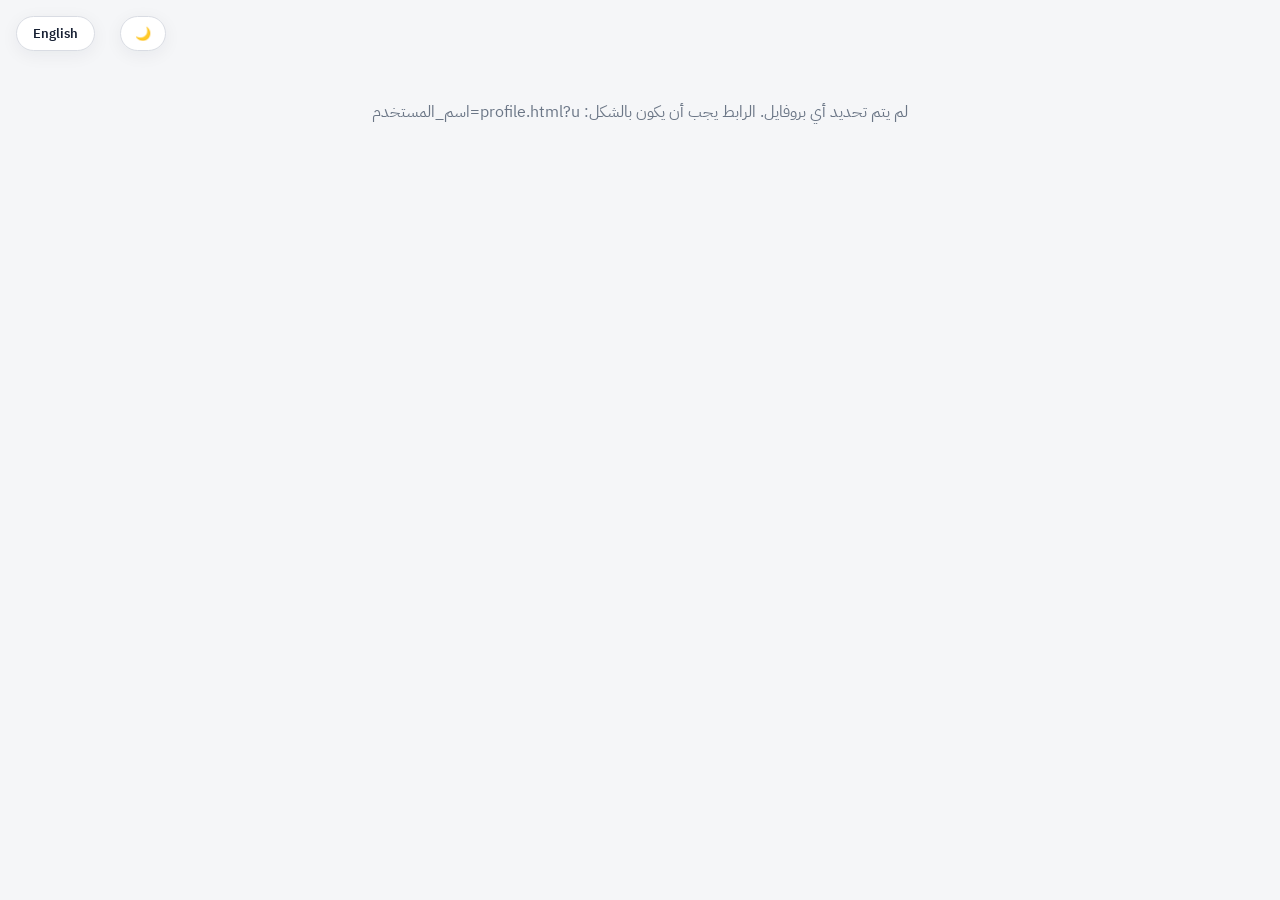
<file: frontend/profile.html>
<!DOCTYPE html>
<html lang="ar" dir="rtl">
<head>
<meta charset="UTF-8">
<meta name="viewport" content="width=device-width, initial-scale=1.0">
<title>بروفايل | اتجاهك</title>
<link rel="icon" type="image/png" href="assets/favicon.png">
<link rel="preconnect" href="https://fonts.googleapis.com">
<link href="https://fonts.googleapis.com/css2?family=IBM+Plex+Sans+Arabic:wght@400;500;600;700&display=swap" rel="stylesheet">
<link rel="stylesheet" href="style.css">
<style>
  body{background:var(--bg);}
  .profile-wrap{max-width:760px; margin:0 auto; padding:40px 20px 80px;}
  .profile-header{
    background:var(--white); border-radius:var(--radius); box-shadow:var(--shadow);
    padding:32px; text-align:center; margin-bottom:20px;
  }
  .profile-name{font-size:24px; font-weight:700; color:var(--navy); margin:14px 0 4px;}
  .profile-major{color:var(--text-muted); font-size:14px; margin-bottom:10px;}
  .profile-badges{display:flex; justify-content:center; gap:8px; flex-wrap:wrap; margin-top:10px;}
  .profile-badge{
    font-size:12px; font-weight:600; padding:5px 12px; border-radius:999px;
    background:#EAF1E9; color:var(--sage);
  }
  .profile-badge.gh{background:#EFE9F5; color:var(--violet);}
  .not-found{text-align:center; padding:60px 20px; color:var(--text-muted);}
</style>
</head>
<body>

<div class="profile-wrap" id="app">
  <div class="not-found">جارِ تحميل البروفايل...</div>
</div>

<script src="i18n.js"></script>
<script src="theme.js"></script>
<script src="config.js"></script>
<script>
const API_BASE = window.ETIJAHAK_API_BASE || "http://127.0.0.1:8000";

function prettify(key) {
  return key.replace(/_/g, " ").replace(/\b\w/g, c => c.toUpperCase());
}

async function loadProfile() {
  const params = new URLSearchParams(window.location.search);
  const username = params.get("u");
  const app = document.getElementById("app");
  const isEn = CURRENT_LANG === "en";

  if (!username) {
    app.innerHTML = `<div class="not-found">${isEn ? "No profile specified. The link should look like: profile.html?u=username" : "لم يتم تحديد أي بروفايل. الرابط يجب أن يكون بالشكل: profile.html?u=اسم_المستخدم"}</div>`;
    return;
  }

  try {
    const res = await fetch(`${API_BASE}/u/${encodeURIComponent(username)}`);
    if (res.status === 404) {
      app.innerHTML = `<div class="not-found">😕 ${isEn ? "No profile found with this link." : "لا يوجد بروفايل بهذا الرابط."}</div>`;
      return;
    }
    if (!res.ok) throw new Error(isEn ? "Couldn't load the profile" : "تعذّر تحميل البروفايل");
    const data = await res.json();
    render(data);
  } catch (err) {
    app.innerHTML = `<div class="not-found">${isEn ? "An error occurred while loading the profile." : "حدث خطأ أثناء تحميل البروفايل."}</div>`;
    console.error(err);
  }
}

function render(data) {
  const app = document.getElementById("app");
  const isEn = CURRENT_LANG === "en";

  const badges = [];
  if (data.github_username) badges.push(`<span class="profile-badge gh">🐙 GitHub: @${data.github_username}</span>`);
  if (data.linkedin_verified) badges.push(`<span class="profile-badge">✓ ${isEn ? "LinkedIn Verified" : "LinkedIn موثّق"}</span>`);

  const capabilitiesHtml = (data.capabilities && data.capabilities.length > 0)
    ? data.capabilities.map(c => `
        <div class="bar-row">
          <div class="bar-top"><span>${prettify(c.skill)}</span><span>${c.score}%</span></div>
          <div class="bar-track"><div class="bar-fill" style="width:${c.score}%"></div></div>
        </div>`).join("")
    : `<div class="empty-hint">${isEn ? "No skills recorded yet." : "لا توجد مهارات مسجّلة بعد."}</div>`;

  const projectsHtml = (data.projects && data.projects.length > 0)
    ? data.projects.map(p => `
        <div class="opp-card">
          <div class="opp-icon">${p.has_repo ? "🐙" : "🛠"}</div>
          <div class="opp-body">
            <strong>${p.url ? `<a href="${p.url}" target="_blank" rel="noopener">${p.title}</a>` : p.title}</strong>
            <span class="type">${(p.tags || []).join(isEn ? ", " : "، ")}</span>
            <div class="reason">${p.description || ""}</div>
          </div>
        </div>`).join("")
    : `<div class="empty-hint">${isEn ? "No projects added yet." : "لا توجد مشاريع مضافة بعد."}</div>`;

  const memberSince = data.member_since ? (isEn ? " · Member since " + data.member_since : " · عضو منذ " + data.member_since) : "";
  const contactLabel = isEn ? `💬 Contact ${data.name.split(' ')[0]}` : `💬 تواصل مع ${data.name.split(' ')[0]}`;

  app.innerHTML = `
    <div class="profile-header">
      <img src="assets/logo.png" alt="اتجاهك" class="brand-logo-img brand-logo-md" style="margin:0 auto;">
      <div class="profile-name">${data.name}</div>
      <div class="profile-major">${data.major || ""}${memberSince}</div>
      <div class="profile-badges">${badges.join("")}</div>
      <button class="btn-primary" style="margin-top:16px;" onclick="window.location.href='index.html?compose=${data.username}'">${contactLabel}</button>
    </div>

    <div class="card">
      <h3 class="section-title">${isEn ? "📊 Skills & Capabilities" : "📊 المهارات والقدرات"}</h3>
      <div class="bars-list">${capabilitiesHtml}</div>
    </div>

    <div class="card">
      <h3 class="section-title">${isEn ? "🛠 Projects" : "🛠 المشاريع"}</h3>
      <div class="opp-list">${projectsHtml}</div>
    </div>
  `;
}

document.addEventListener("DOMContentLoaded", () => {
  const btn = document.createElement("button");
  btn.className = "lang-toggle";
  btn.id = "profile-lang-toggle";
  document.body.appendChild(btn);
  btn.textContent = CURRENT_LANG === "ar" ? "English" : "العربية";
  btn.addEventListener("click", () => {
    setLanguage(CURRENT_LANG === "ar" ? "en" : "ar");
    loadProfile();
  });

  const themeBtn = document.createElement("button");
  themeBtn.className = "theme-toggle";
  themeBtn.style.left = "120px";
  document.body.appendChild(themeBtn);
  if (typeof wireThemeToggle === "function") wireThemeToggle();

  loadProfile();
});
</script>
</body>
</html>
</file>
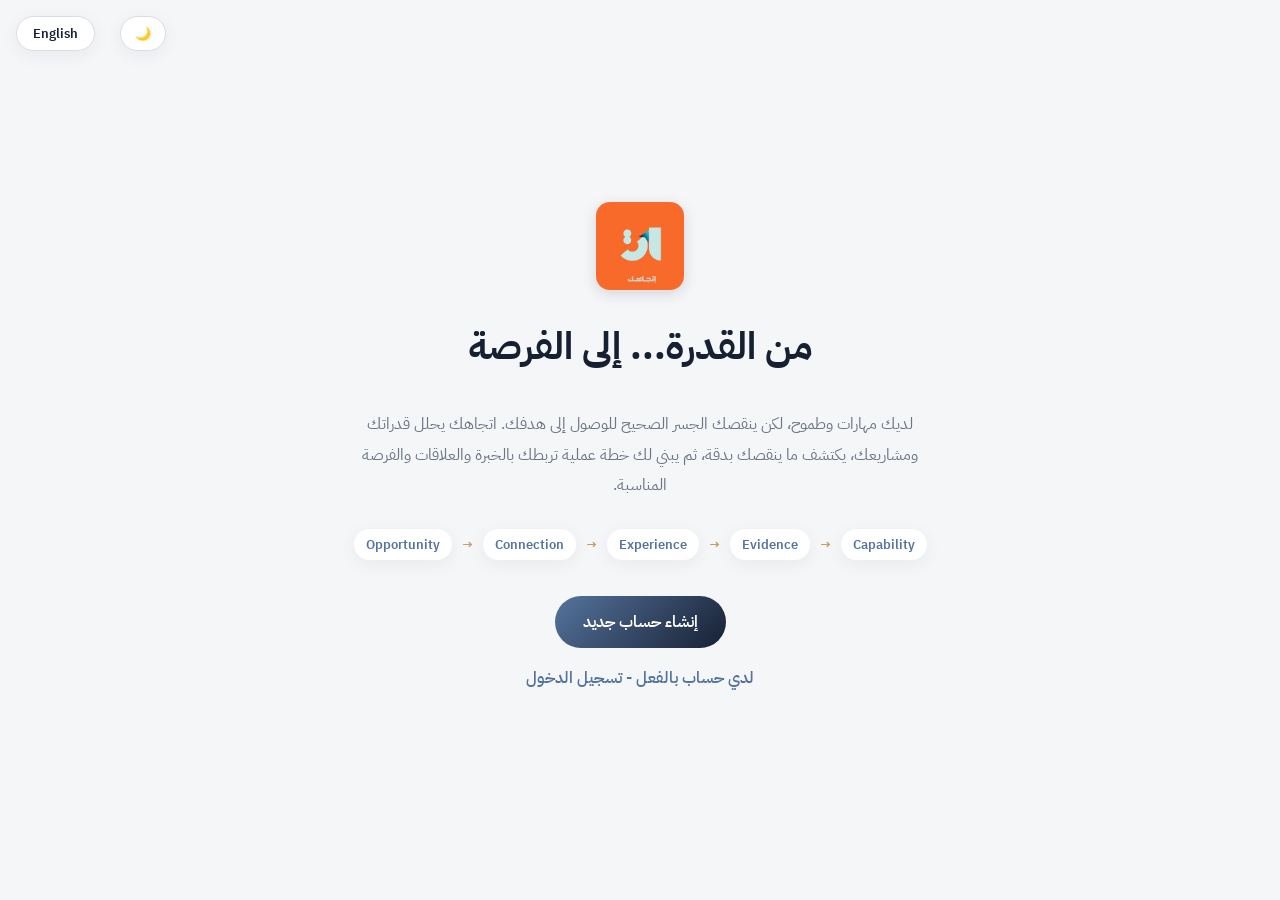
<file: frontend/skills.html>
<!DOCTYPE html>
<html lang="ar" dir="rtl">
<head>
<meta charset="UTF-8">
<meta name="viewport" content="width=device-width, initial-scale=1.0">
<title>المهارات | اتجاهك</title>
<link rel="icon" type="image/png" href="assets/favicon.png">
<link rel="preconnect" href="https://fonts.googleapis.com">
<link href="https://fonts.googleapis.com/css2?family=IBM+Plex+Sans+Arabic:wght@400;500;600;700&display=swap" rel="stylesheet">
<link rel="stylesheet" href="style.css">
</head>
<body>
<div id="layout-root"></div>

<script src="i18n.js"></script>
<script src="theme.js"></script>
<script src="config.js"></script>
<script src="common.js"></script>
<script>
(async function init() {
  const user = await requireAuth();
  if (!user) return;
  renderShell("skills", user);
  const main = document.getElementById("page-main");
  const isEn = () => (typeof CURRENT_LANG !== "undefined" && CURRENT_LANG === "en");

  try {
    const res = await fetch(`${API_BASE}/analyze/last`, { headers: authHeaders() });
    if (res.status === 404) {
      main.innerHTML = `<div class="card" style="text-align:center; padding:40px;"><p class="muted">${isEn() ? "No analysis yet." : "لا يوجد تحليل بعد."}</p><a href="analyze.html" class="btn-primary">${isEn() ? "Start Analysis" : "ابدئي التحليل"}</a></div>`;
      return;
    }
    if (!res.ok) throw new Error("failed");
    const analysis = await res.json();

    const capsHtml = analysis.capabilities.length === 0
      ? `<div class="empty-hint">${isEn() ? "No skills yet." : "لا توجد مهارات بعد."}</div>`
      : analysis.capabilities.map(c => `
        <div class="bar-row">
          <div class="bar-top"><span>${prettify(c.skill)}</span><span>${c.score}%</span></div>
          <div class="bar-track"><div class="bar-fill" style="width:${c.score}%"></div></div>
          ${c.evidence.length ? `<div class="bar-evidence">✓ ${c.evidence.join(" · ")}</div>` : ""}
        </div>`).join("");

    const gapsHtml = analysis.gaps.length === 0
      ? `<div class="empty-hint">🎉 ${isEn() ? "No major gaps!" : "لا توجد فجوات كبيرة!"}</div>`
      : analysis.gaps.map(g => `
        <div class="gap-chip">
          <span>${bi(g, "label_ar", "label_en")} <span class="muted">(${g.current_score}% / ${g.required_score}%)</span></span>
          <span class="gap-type ${g.gap_type}">${g.gap_type === "network" ? (isEn() ? "Network" : "شبكة") : (isEn() ? "Skill" : "قدرة")}</span>
        </div>`).join("");

    main.innerHTML = `
      <h2 style="color:var(--navy); margin-bottom:16px;">📊 ${isEn() ? "Your Skills & Gaps" : "مهاراتك وفجواتك"}</h2>
      <div class="grid-dashboard">
        <div class="card"><h3 class="section-title">${isEn() ? "Skill Levels" : "مستوى المهارات"}</h3><div class="bars-list">${capsHtml}</div></div>
        <div class="card"><h3 class="section-title">${isEn() ? "What's Missing" : "ما ينقصك"}</h3><div class="tags-list">${gapsHtml}</div></div>
      </div>`;
  } catch (err) {
    main.innerHTML = `<div class="empty-hint">${isEn() ? "Error loading data." : "خطأ بتحميل البيانات."}</div>`;
  }
})();
</script>
</body>
</html>
</file>
<file: frontend/style.css>
:root{
  --navy: #172033;        /* كحلي داكن */
  --navy-2: #202B45;
  --blue: #55749D;        /* أزرق هادئ */
  --violet: #8B7CA8;      /* بنفسجي رمادي */
  --sage: #6F8F84;        /* أخضر Sage */
  --sand: #C69D65;        /* رملي */
  --bg: #F5F6F8;          /* خلفية رمادية فاتحة */
  --white: #FFFFFF;
  --text-dark: #1B2434;
  --text-muted: #6B7686;
  --danger: #C4694A;
  --radius: 14px;
  --shadow: 0 4px 18px rgba(23,32,51,0.06);
}

*{box-sizing:border-box;}
html,body{margin:0;padding:0;}
body{
  font-family:'IBM Plex Sans Arabic', system-ui, sans-serif;
  background:var(--bg);
  color:var(--text-dark);
  min-height:100vh;
}
.muted{color:var(--text-muted);}
a{text-decoration:none;color:inherit;}

/* ============ Views switching ============ */
.view{display:none;min-height:100vh;}
.view.active{display:block;}

/* ============ Buttons ============ */
.btn-primary{
  background:linear-gradient(135deg, var(--blue), var(--navy));
  color:#fff;
  border:none;
  padding:12px 22px;
  border-radius:999px;
  font-weight:600;
  cursor:pointer;
  font-family:inherit;
  transition:transform .15s ease, box-shadow .15s ease;
}
.btn-primary:hover{transform:translateY(-1px); box-shadow:0 6px 20px rgba(85,116,157,.35);}
.btn-lg{font-size:16px; padding:14px 28px;}
.btn-block{width:100%;}

.btn-ghost{
  background:transparent;
  border:1.5px solid #D9DCE3;
  color:var(--text-dark);
  padding:8px 16px;
  border-radius:10px;
  cursor:pointer;
  font-family:inherit;
  font-weight:500;
}
.btn-ghost:hover{border-color:var(--blue); color:var(--blue);}

.btn-remove{
  background:#F3E3DC; color:var(--danger); border:none;
  width:32px; height:32px; border-radius:8px; cursor:pointer; font-weight:700;
}

/* ============ Landing ============ */
.landing-wrap{
  max-width:720px; margin:0 auto; min-height:100vh;
  display:flex; flex-direction:column; align-items:center; justify-content:center;
  text-align:center; padding:32px;
}
.landing-brand{display:flex; align-items:center; gap:8px; margin-bottom:28px;}
.brand-logo-img{
  display:block; border-radius:14px; object-fit:cover;
  box-shadow:0 4px 14px rgba(23,32,51,0.15);
}
.brand-logo-lg{width:88px; height:88px;}
.brand-logo-md{width:56px; height:56px;}
.brand-logo-sm{width:34px; height:34px; border-radius:9px;}

.brand-name{font-size:20px; font-weight:700; color:var(--navy);}
.landing-title{font-size:38px; font-weight:700; color:var(--navy); margin:0 0 18px;}
.landing-sub{font-size:16px; line-height:1.9; color:var(--text-muted); max-width:560px; margin-bottom:28px;}
.landing-flow{
  display:flex; flex-wrap:wrap; gap:10px; justify-content:center; align-items:center;
  font-size:13px; color:var(--blue); font-weight:600; margin-bottom:36px;
}
.landing-flow span{padding:6px 12px; background:var(--white); border-radius:999px; box-shadow:var(--shadow);}
.landing-flow .arrow{background:transparent; box-shadow:none; color:var(--sand); padding:0;}

.landing-actions{display:flex; flex-direction:column; gap:10px; align-items:center;}
.landing-actions .btn-ghost{background:transparent; border:none; color:var(--blue); font-weight:600;}
.landing-actions .btn-ghost:hover{text-decoration:underline;}

/* ============ Auth (Signup/Login) ============ */
.auth-wrap{
  max-width:440px; margin:0 auto; min-height:100vh;
  display:flex; flex-direction:column; align-items:center; justify-content:center; padding:32px;
}
.landing-brand.center{justify-content:center; margin-bottom:24px;}
.auth-card{width:100%;}
.auth-title{color:var(--navy); font-size:22px; margin:0 0 4px;}
.auth-card form{display:flex; flex-direction:column; gap:14px; margin-top:18px;}
.form-error{color:var(--danger); font-size:13px; min-height:16px;}
.switch-auth{text-align:center; font-size:13px; color:var(--text-muted); margin-top:16px;}
.switch-auth a{color:var(--blue); font-weight:600;}

.custom-goal-box{margin-top:16px; padding-top:16px; border-top:1px dashed #E1E4EA;}
.custom-goal-row{display:flex; gap:8px;}
.custom-goal-row input{flex:1;}
.custom-goal-row .btn-primary{padding:10px 18px; font-size:13px; white-space:nowrap;}

.connect-row{display:flex; flex-direction:column; gap:12px;}
.connect-item{
  display:flex; justify-content:space-between; align-items:center;
  padding:14px; border-radius:10px; background:#FAFAFC; border:1px solid #EEF0F4;
}
.connect-info{display:flex; flex-direction:column; gap:2px;}
.connect-info strong{color:var(--navy); font-size:14px;}
.connect-info span.connected{color:var(--sage); font-weight:600;}

/* ============ Onboarding ============ */
.onboarding-wrap{max-width:760px; margin:0 auto; padding:48px 24px 80px;}
.onboarding-header{text-align:center; margin-bottom:32px;}
.onboarding-header h2{color:var(--navy); font-size:24px; margin:14px 0 6px;}

.card{
  background:var(--white); border-radius:var(--radius); box-shadow:var(--shadow);
  padding:22px 24px; margin-bottom:18px;
}
.section-title{font-size:15px; font-weight:700; color:var(--navy); margin:0 0 14px;}
.section-header-row{display:flex; justify-content:space-between; align-items:center; margin-bottom:10px;}
.section-header-row .section-title{margin:0;}

label{display:flex; flex-direction:column; gap:6px; font-size:13px; color:var(--text-muted); font-weight:600;}
input[type="text"], select{
  font-family:inherit; padding:10px 12px; border-radius:9px; border:1.5px solid #E1E4EA;
  font-size:14px; color:var(--text-dark); background:#FBFBFC;
}
input[type="text"]:focus, select:focus{outline:none; border-color:var(--blue);}
.grid-2{display:grid; grid-template-columns:1fr 1fr; gap:16px;}

.repeat-list{display:flex; flex-direction:column; gap:10px;}
.repeat-item{
  display:grid; grid-template-columns:1fr 130px 40px; gap:10px; align-items:center;
}
.repeat-item.project-item{grid-template-columns:1fr 1fr auto 40px;}
.checkbox-inline{flex-direction:row; align-items:center; gap:6px; font-size:12px; white-space:nowrap;}
.checkbox-inline input{width:16px; height:16px;}

/* ============ Dashboard shell ============ */
.app-shell{display:flex; min-height:100vh;}
.sidebar{
  width:230px; background:#172033; color:#fff; flex-shrink:0;
  display:flex; flex-direction:column; padding:24px 16px; gap:28px;
}
.sidebar-brand{display:flex; align-items:center; gap:8px;}
.sidebar-brand .brand-name{color:#fff;}
.sidebar-nav{display:flex; flex-direction:column; gap:4px; flex:1;}
.nav-item{
  padding:11px 14px; border-radius:10px; font-size:14px; color:#C6CBDA; font-weight:500;
  transition:background .15s ease, color .15s ease;
  display:flex; align-items:center; justify-content:space-between; gap:8px;
}
.nav-item:hover{background:rgba(255,255,255,.06); color:#fff;}
.nav-item.active{background:var(--blue); color:#fff;}

.main-content{flex:1; padding:28px 32px 60px; max-width:1180px;}
.topbar{display:flex; justify-content:space-between; align-items:center; margin-bottom:24px;}
.topbar-search{
  background:var(--white); border-radius:999px; padding:10px 18px; box-shadow:var(--shadow);
  color:var(--text-muted); font-size:13px; flex:1; max-width:420px; display:flex; gap:8px; align-items:center;
}
.topbar-user{display:flex; align-items:center; gap:10px; font-weight:600; color:var(--navy);}
.avatar{
  width:36px; height:36px; border-radius:50%; background:var(--sand); display:flex;
  align-items:center; justify-content:center; font-size:18px;
}
.greeting h2{color:var(--navy); margin:0 0 4px; font-size:22px;}

.summary-row{display:grid; grid-template-columns:1fr 1fr 1fr; gap:16px; margin:20px 0;}
.summary-card{display:flex; flex-direction:column; gap:8px;}
.summary-value{font-size:20px; font-weight:700; color:var(--navy); margin:0;}
.readiness-card{align-items:center; text-align:center;}
.ring-wrap{position:relative; width:120px; height:120px;}
.ring{width:120px; height:120px; transform:rotate(-90deg);}
.ring-bg{fill:none; stroke:#EDEFF3; stroke-width:10;}
.ring-fg{fill:none; stroke:var(--sage); stroke-width:10; stroke-linecap:round;
  stroke-dasharray:326.7; stroke-dashoffset:326.7; transition:stroke-dashoffset .8s ease;}
.ring-label{
  position:absolute; inset:0; display:flex; align-items:center; justify-content:center;
  font-size:22px; font-weight:700; color:var(--navy);
}

.grid-dashboard{display:grid; grid-template-columns:1fr 1fr; gap:18px;}
.grid-dashboard .wide{grid-column:1 / -1;}

/* Capability bars */
.bars-list{display:flex; flex-direction:column; gap:14px;}
.bar-row .bar-top{display:flex; justify-content:space-between; font-size:13px; font-weight:600; color:var(--text-dark); margin-bottom:6px;}
.bar-track{height:9px; background:#EEF0F4; border-radius:999px; overflow:hidden;}
.bar-fill{height:100%; background:linear-gradient(90deg, var(--blue), var(--sage)); border-radius:999px;}
.bar-evidence{font-size:11px; color:var(--text-muted); margin-top:4px;}

/* Gaps as tags */
.tags-list{display:flex; flex-direction:column; gap:10px;}
.gap-chip{
  display:flex; justify-content:space-between; align-items:center; gap:10px;
  background:#FBF3EE; border:1px solid #F1DCCB; border-radius:10px; padding:10px 14px; font-size:13px;
}
.gap-chip .gap-type{
  font-size:11px; font-weight:700; padding:3px 9px; border-radius:999px; white-space:nowrap;
}
.gap-type.capability_evidence{background:#EFE9F5; color:var(--violet);}
.gap-type.network{background:#EAF1E9; color:var(--sage);}

/* Bridge steps */
.bridge-steps{list-style:none; margin:0; padding:0; display:flex; flex-direction:column; gap:14px;}
.bridge-steps li{
  display:flex; gap:14px; align-items:flex-start;
  padding:14px; border-radius:12px; background:#FAFAFC; border:1px solid #EEF0F4;
}
.step-num{
  flex-shrink:0; width:30px; height:30px; border-radius:50%; background:#172033; color:var(--sand);
  display:flex; align-items:center; justify-content:center; font-weight:700; font-size:13px;
}
.step-body strong{display:block; margin-bottom:3px; color:var(--navy); font-size:14px;}
.step-body span{font-size:13px; color:var(--text-muted); line-height:1.7;}

/* Connections / People */
.people-list{display:flex; flex-direction:column; gap:12px;}
.person-card{display:flex; gap:12px; align-items:flex-start; padding:12px; border-radius:10px; background:#FAFAFC;}
.person-icon{width:38px; height:38px; border-radius:50%; background:var(--violet); color:#fff; display:flex; align-items:center; justify-content:center; font-size:17px; flex-shrink:0;}
.person-body strong{display:block; font-size:13px; color:var(--navy);}
.person-body .role{font-size:12px; color:var(--text-muted); display:block; margin-bottom:4px;}
.person-body .reason{font-size:12px; color:var(--text-muted); line-height:1.7;}
.match-badge{
  margin-inline-start:auto; background:var(--sage); color:#fff; font-size:11px; font-weight:700;
  padding:3px 9px; border-radius:999px; flex-shrink:0; height:fit-content;
}

/* Opportunities */
.unread-badge{
  background:var(--sand); color:#fff; font-size:10px; font-weight:700;
  padding:2px 7px; border-radius:999px; margin-inline-start:6px;
}

.messages-shell{display:flex; gap:16px; min-height:420px;}
.conv-sidebar{width:240px; flex-shrink:0; border-inline-end:1px solid #EEF0F4; padding-inline-end:16px;}
.conv-search{position:relative; margin-bottom:12px;}
.conv-search input{width:100%; padding:9px 12px; border-radius:9px; border:1.5px solid #E1E4EA; font-size:13px; font-family:inherit;}
.search-results{
  position:absolute; top:100%; right:0; left:0; background:#fff; border-radius:10px;
  box-shadow:var(--shadow); z-index:5; max-height:200px; overflow-y:auto; margin-top:4px;
}
.search-result-item{padding:10px 12px; font-size:13px; cursor:pointer; border-bottom:1px solid #F3F4F7;}
.search-result-item:hover{background:#F7F8FA;}
.search-result-item:last-child{border-bottom:none;}

.conv-list{display:flex; flex-direction:column; gap:6px;}
.conv-item{
  display:flex; justify-content:space-between; align-items:center; padding:10px 12px;
  border-radius:9px; cursor:pointer; font-size:13px;
}
.conv-item:hover{background:#F7F8FA;}
.conv-item.active{background:#EEF3F8;}
.conv-item strong{color:var(--navy); display:block; font-size:13px;}
.conv-item span.preview{color:var(--text-muted); font-size:11px; display:block; margin-top:2px; max-width:150px; overflow:hidden; text-overflow:ellipsis; white-space:nowrap;}
.conv-unread{background:var(--sand); color:#fff; font-size:10px; font-weight:700; padding:1px 7px; border-radius:999px; flex-shrink:0;}

.conv-main{flex:1; display:flex; flex-direction:column;}
.chat-header{font-weight:700; color:var(--navy); font-size:14px; padding-bottom:10px; border-bottom:1px solid #EEF0F4; margin-bottom:12px;}
.chat-messages{flex:1; overflow-y:auto; max-height:320px; display:flex; flex-direction:column; gap:8px; margin-bottom:12px;}
.chat-bubble{max-width:70%; padding:9px 14px; border-radius:14px; font-size:13px; line-height:1.6;}
.chat-bubble.mine{align-self:flex-end; background:var(--blue); color:#fff; border-bottom-left-radius:4px;}
.chat-bubble.theirs{align-self:flex-start; background:#F1F2F5; color:var(--text-dark); border-bottom-right-radius:4px;}
.chat-form{display:flex; gap:8px;}
.chat-form input{flex:1; padding:10px 14px; border-radius:999px; border:1.5px solid #E1E4EA; font-family:inherit; font-size:13px;}
.chat-form .btn-primary{padding:10px 20px; font-size:13px;}

.comp-list{display:flex; flex-direction:column; gap:14px;}
.comp-card{
  padding:16px; border-radius:12px; background:#FAFAFC; border:1px solid #EEF0F4;
}
.comp-top{display:flex; justify-content:space-between; align-items:flex-start; gap:10px; margin-bottom:8px;}
.comp-title{font-size:14px; font-weight:700; color:var(--navy);}
.comp-title a{color:inherit;}
.comp-org{font-size:12px; color:var(--text-muted);}
.comp-match-badge{
  background:var(--sage); color:#fff; font-size:11px; font-weight:700;
  padding:3px 9px; border-radius:999px; white-space:nowrap; flex-shrink:0;
}
.comp-meta{display:flex; flex-wrap:wrap; gap:14px; font-size:12px; color:var(--text-muted); margin-bottom:12px;}
.comp-meta span strong{color:var(--text-dark);}
.comp-actions{display:flex; flex-wrap:wrap; gap:8px; align-items:center;}
.status-btn{
  font-size:12px; padding:6px 14px; border-radius:999px; border:1.5px solid #D9DCE3;
  background:#fff; cursor:pointer; font-family:inherit; font-weight:600; color:var(--text-dark);
  transition:all .15s ease;
}
.status-btn:hover{border-color:var(--blue);}
.status-btn.active-registered{background:var(--blue); border-color:var(--blue); color:#fff;}
.status-btn.active-participated{background:var(--sage); border-color:var(--sage); color:#fff;}
.status-btn.active-organizer{background:var(--sand); border-color:var(--sand); color:#fff;}
.status-clear{font-size:11px; color:var(--danger); cursor:pointer; background:none; border:none; font-family:inherit;}

.opp-list{display:flex; flex-direction:column; gap:12px;}
.opp-card{display:flex; align-items:center; gap:12px; padding:12px; border-radius:10px; background:#FAFAFC;}
.opp-icon{font-size:22px;}
.opp-body{flex:1;}
.opp-body strong{display:block; font-size:13px; color:var(--navy);}
.opp-body .type{font-size:11px; color:var(--blue); font-weight:600;}
.opp-body .reason{font-size:12px; color:var(--text-muted); margin-top:2px;}
.opp-match{font-weight:800; color:var(--sage); font-size:16px;}

/* Empty state */
.empty-hint{font-size:13px; color:var(--text-muted); text-align:center; padding:14px;}

/* ============ Responsive ============ */
@media (max-width: 900px){
  .grid-dashboard{grid-template-columns:1fr;}
  .summary-row{grid-template-columns:1fr;}
  .grid-2{grid-template-columns:1fr;}
  .app-shell{flex-direction:column;}
  .sidebar{width:100%; flex-direction:row; align-items:center; overflow-x:auto; gap:16px;}
  .sidebar-nav{flex-direction:row;}
  .repeat-item{grid-template-columns:1fr; }
  .repeat-item.project-item{grid-template-columns:1fr;}
  .main-content{padding:20px;}
}

/* ============ Language Toggle ============ */
.lang-toggle{
  position:fixed; top:16px; left:16px; z-index:50;
  background:var(--white); border:1.5px solid #D9DCE3; color:var(--navy);
  padding:7px 16px; border-radius:999px; font-family:inherit; font-size:13px;
  font-weight:600; cursor:pointer; box-shadow:var(--shadow);
}
.lang-toggle:hover{border-color:var(--blue); color:var(--blue);}
.topbar .lang-toggle{position:static; box-shadow:none;}

/* ============ Dark Mode ============ */
body.dark-mode{
  --navy: #E8EAF0;         /* عناوين فاتحة بدل الكحلي الداكن */
  --bg: #0F1420;           /* خلفية الصفحة الداكنة */
  --white: #1A2233;        /* خلفية الكروت (بدل الأبيض) */
  --text-dark: #E4E7EE;    /* نص أساسي فاتح */
  --text-muted: #8B93A7;   /* نص ثانوي رمادي فاتح */
  --shadow: 0 4px 18px rgba(0,0,0,0.35);
}

body.dark-mode .card,
body.dark-mode .auth-card,
body.dark-mode .topbar-search,
body.dark-mode .bar-row .bar-track,
body.dark-mode .gap-chip,
body.dark-mode .bridge-steps li,
body.dark-mode .person-card,
body.dark-mode .opp-card,
body.dark-mode .comp-card,
body.dark-mode .conv-item:hover,
body.dark-mode .search-results,
body.dark-mode .chat-bubble.theirs{
  background:#1A2233;
}

body.dark-mode input[type="text"],
body.dark-mode input[type="email"],
body.dark-mode input[type="password"],
body.dark-mode select{
  background:#111826; border-color:#2A3550; color:var(--text-dark);
}

body.dark-mode .lang-toggle,
body.dark-mode .theme-toggle{
  background:#1A2233; border-color:#2A3550; color:var(--text-dark);
}

body.dark-mode .landing-flow span{background:#1A2233;}
body.dark-mode .conv-item.active{background:#22304a;}
body.dark-mode .btn-ghost{border-color:#2A3550; color:var(--text-dark);}
body.dark-mode .bar-track{background:#232D42;}
body.dark-mode .not-found{color:var(--text-muted);}

.theme-toggle{
  position:fixed; top:16px; left:120px; z-index:50;
  background:var(--white); border:1.5px solid #D9DCE3; color:var(--navy);
  padding:7px 14px; border-radius:999px; font-family:inherit; font-size:13px;
  font-weight:600; cursor:pointer; box-shadow:var(--shadow);
}
.theme-toggle:hover{border-color:var(--blue); color:var(--blue);}
.topbar .theme-toggle{position:static; box-shadow:none;}
</file>
